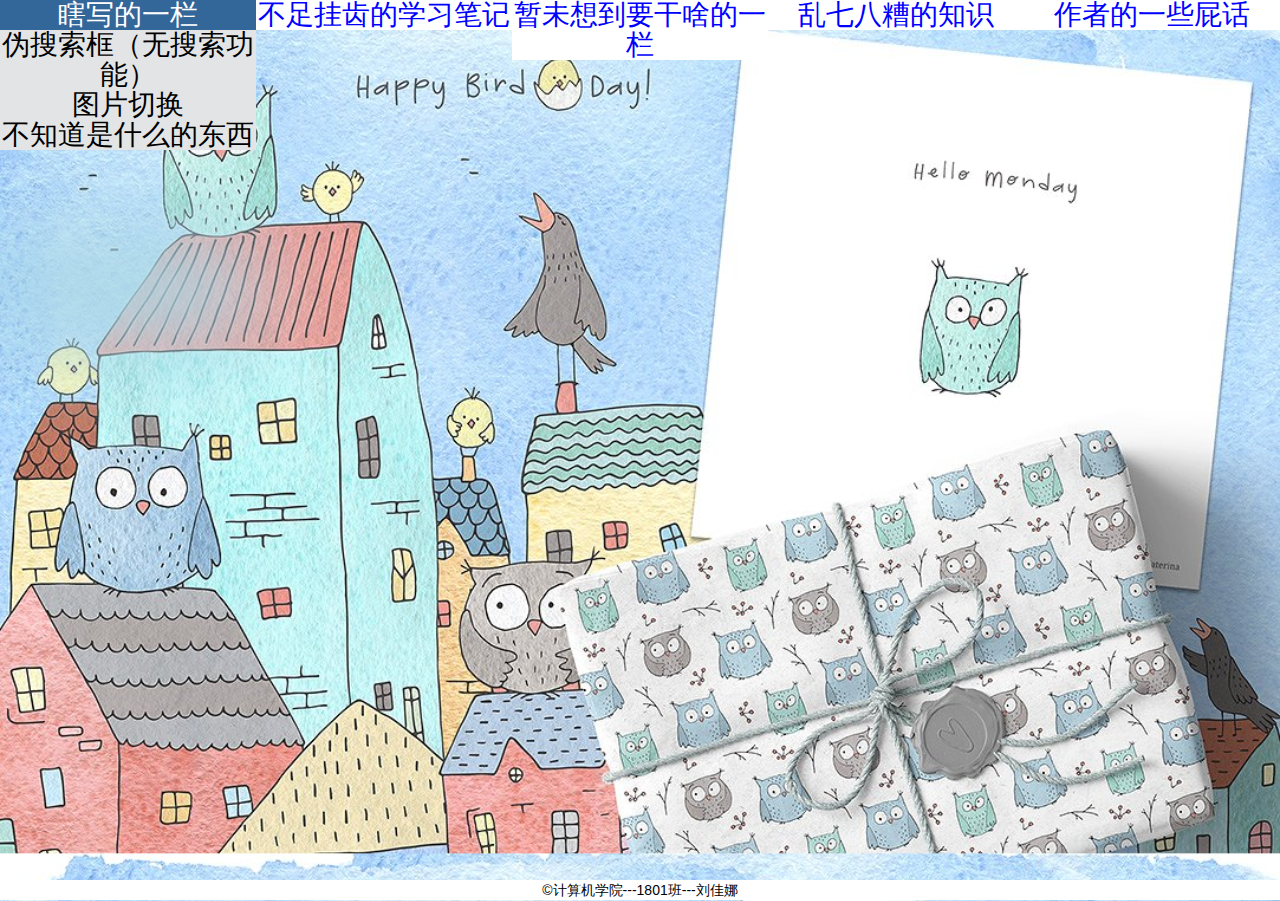
<file: myfirstweb/index.html>
<!DOCTYPE html>
<html>
<head>
	<title>fox_首页</title>
	 <link rel="icon"  href="others/fox.ico">
	  <link href="others/clean.css" rel="stylesheet" type="text/css"/>
	  <meta http-equiv="Content-Type" content="text/html; charset=utf-8">
	 <link rel="stylesheet" type="text/css" href="others/index.css">
</head>
<body>
<header  class="header">
<!-- 把表单元素包含起来-->
<ul class="topnav clearfix">
<!-- 通过继承统一给li元素设置hover并且清除浮动-->
<li>瞎写的一栏
<div class="submeum">
<a href="others/search.html" target="_blank">伪搜索框（无搜索功能）</a>
<a href="others/funtion_switch.html" target="_blank">图片切换</a>
<a href="others/test2.html" target="_blank">不知道是什么的东西</a>

</div>
</li>

<li>不足挂齿的学习笔记
<div class="submeum ">
<a href="others/information.html" target="_blank">科普</a>
<a href="others/mark.html" target="_blank">各种笔记</a>

</div>
</li>
<li>暂未想到要干啥的一栏
<div class="submeum ">
</div>
</li>
<li>乱七八糟的知识
<div class="submeum ">

</div>
</li>
<li>作者的一些屁话
<div class="submeum ">
<a href="others/diary.html" target="_blank"> 开发日志 </a>
<a href="others/author.html" target="_blank"> 作者信息 </a>
</div>
</li>
</ul>
</header>
<div class="foot">&copy计算机学院---1801班---刘佳娜</div><!-- 页脚版权信息 -->
</body>
</html>
</file>
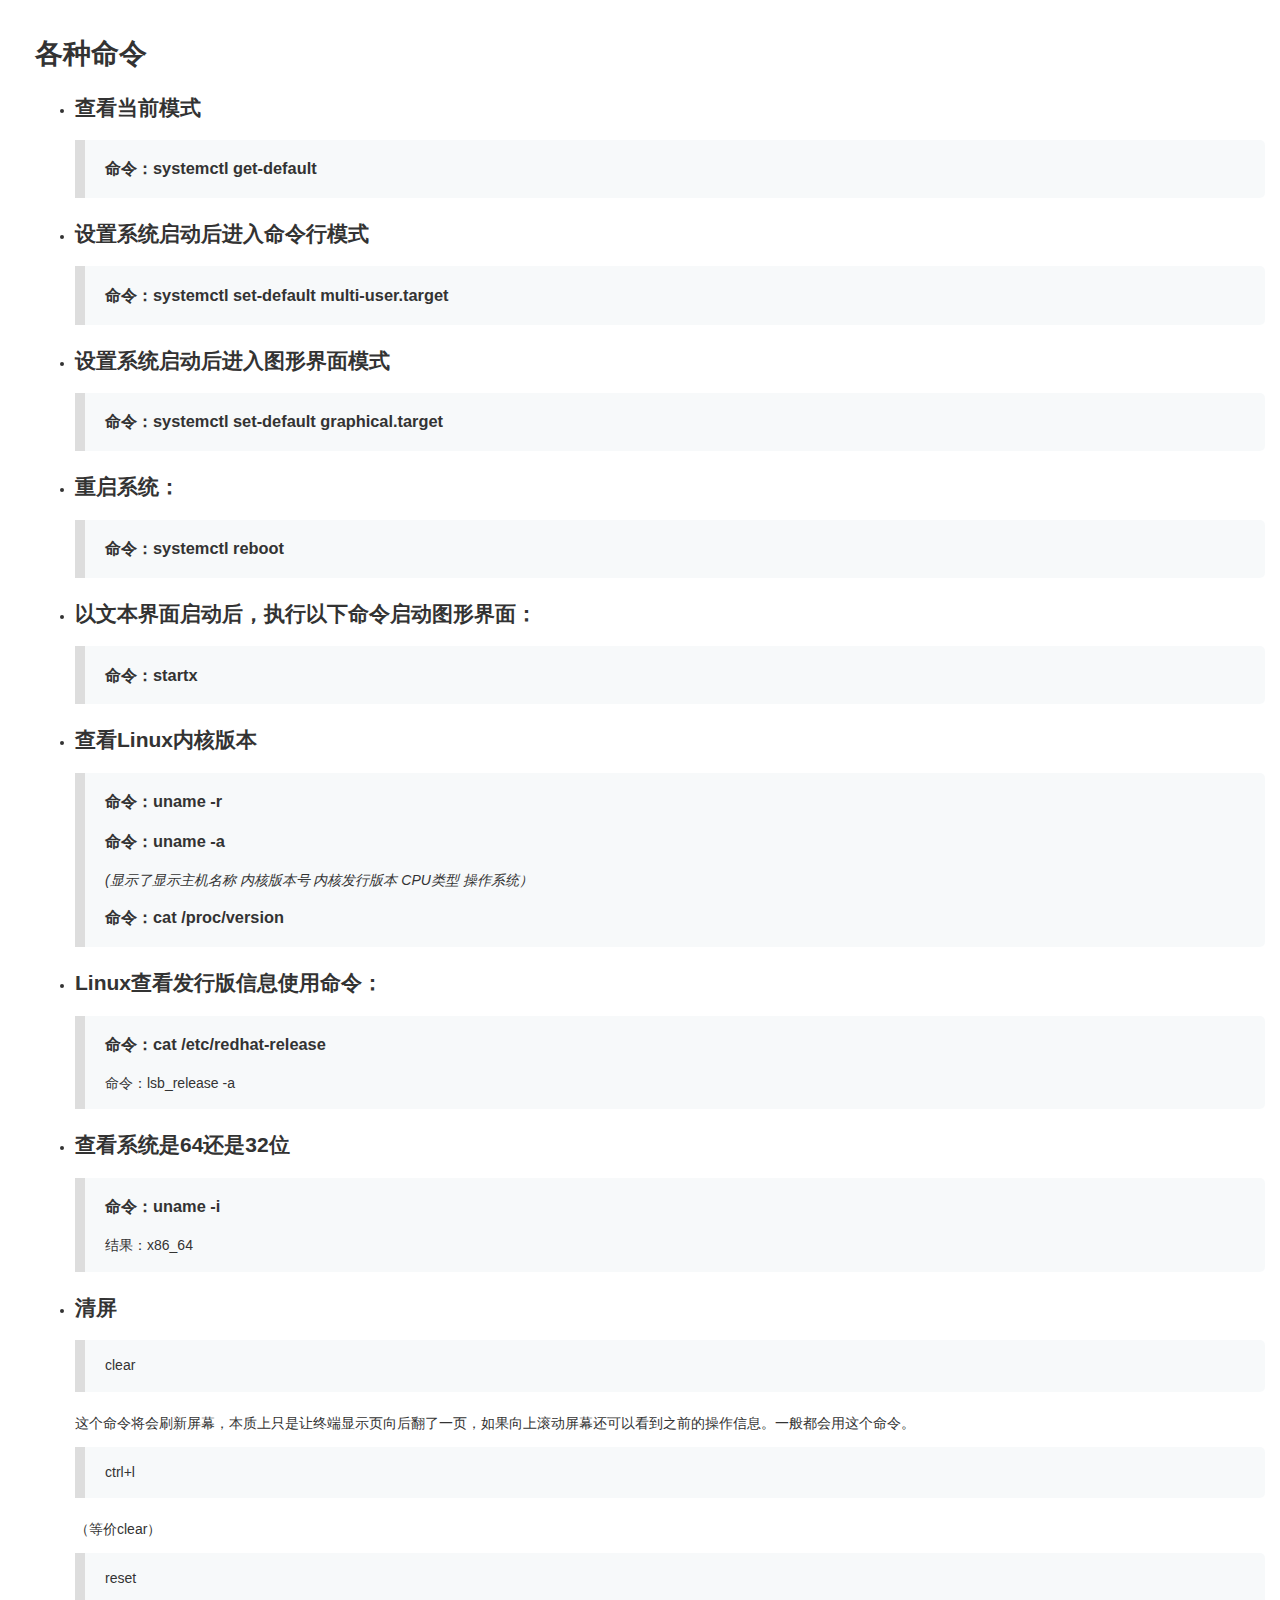
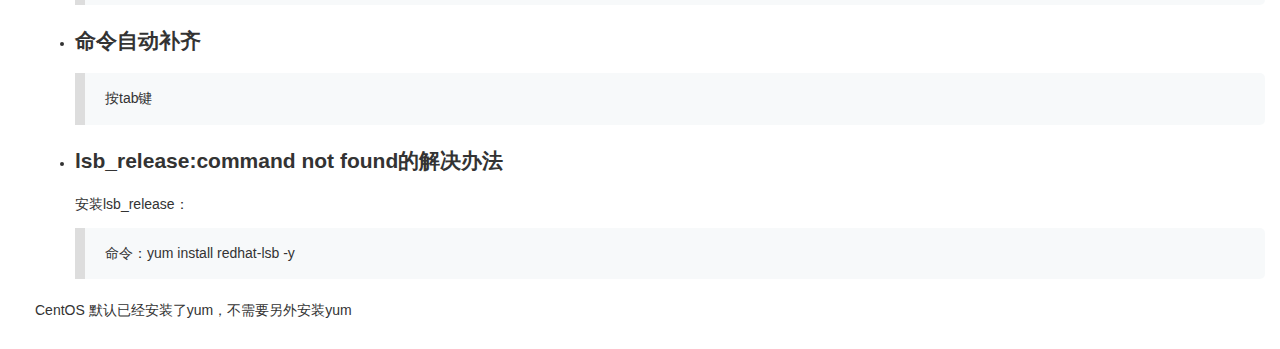
<file: myfirstweb/others/centos7.html>
<!doctype html><html><head>
<meta charset="utf-8">
<title>Markdoc Preview</title>
<meta http-equiv="X-UA-Compatible" content="IE=edge">
<meta name="viewport" content="width=device-width, initial-scale=1.0">
<style type="text/css">/*! normalize.css v3.0.1 | MIT License | git.io/normalize */

/**
 * 1. Set default font family to sans-serif.
 * 2. Prevent iOS text size adjust after orientation change, without disabling
 *    user zoom.
 */

html {
  font-family: sans-serif; /* 1 */
  -ms-text-size-adjust: 100%; /* 2 */
  -webkit-text-size-adjust: 100%; /* 2 */
}

/**
 * Remove default margin.
 */

body {
  margin: 0;
}

/* HTML5 display definitions
   ========================================================================== */

/**
 * Correct `block` display not defined for any HTML5 element in IE 8/9.
 * Correct `block` display not defined for `details` or `summary` in IE 10/11 and Firefox.
 * Correct `block` display not defined for `main` in IE 11.
 */

article,
aside,
details,
figcaption,
figure,
footer,
header,
hgroup,
main,
nav,
section,
summary {
  display: block;
}

/**
 * 1. Correct `inline-block` display not defined in IE 8/9.
 * 2. Normalize vertical alignment of `progress` in Chrome, Firefox, and Opera.
 */

audio,
canvas,
progress,
video {
  display: inline-block; /* 1 */
  vertical-align: baseline; /* 2 */
}

/**
 * Prevent modern browsers from displaying `audio` without controls.
 * Remove excess height in iOS 5 devices.
 */

audio:not([controls]) {
  display: none;
  height: 0;
}

/**
 * Address `[hidden]` styling not present in IE 8/9/10.
 * Hide the `template` element in IE 8/9/11, Safari, and Firefox < 22.
 */

[hidden],
template {
  display: none;
}

/* Links
   ========================================================================== */

/**
 * Remove the gray background color from active links in IE 10.
 */

a {
  background: transparent;
}

/**
 * Improve readability when focused and also mouse hovered in all browsers.
 */

a:active,
a:hover {
  outline: 0;
}

/* Text-level semantics
   ========================================================================== */

/**
 * Address styling not present in IE 8/9/10/11, Safari, and Chrome.
 */

abbr[title] {
  border-bottom: 1px dotted;
}

/**
 * Address style set to `bolder` in Firefox 4+, Safari, and Chrome.
 */

b,
strong {
  font-weight: bold;
}

/**
 * Address styling not present in Safari and Chrome.
 */

dfn {
  font-style: italic;
}

/**
 * Address variable `h1` font-size and margin within `section` and `article`
 * contexts in Firefox 4+, Safari, and Chrome.
 */

h1 {
  font-size: 2em;
  margin: 0.67em 0;
}

/**
 * Address styling not present in IE 8/9.
 */

mark {
  background: #ff0;
  color: #000;
}

/**
 * Address inconsistent and variable font size in all browsers.
 */

small {
  font-size: 80%;
}

/**
 * Prevent `sub` and `sup` affecting `line-height` in all browsers.
 */

sub,
sup {
  font-size: 75%;
  line-height: 0;
  position: relative;
  vertical-align: baseline;
}

sup {
  top: -0.5em;
}

sub {
  bottom: -0.25em;
}

/* Embedded content
   ========================================================================== */

/**
 * Remove border when inside `a` element in IE 8/9/10.
 */

img {
  border: 0;
}

/**
 * Correct overflow not hidden in IE 9/10/11.
 */

svg:not(:root) {
  overflow: hidden;
}

/* Grouping content
   ========================================================================== */

/**
 * Address margin not present in IE 8/9 and Safari.
 */

figure {
  margin: 1em 40px;
}

/**
 * Address differences between Firefox and other browsers.
 */

hr {
  -moz-box-sizing: content-box;
  box-sizing: content-box;
  height: 0;
}

/**
 * Contain overflow in all browsers.
 */

pre {
  overflow: auto;
}

/**
 * Address odd `em`-unit font size rendering in all browsers.
 */

code,
kbd,
pre,
samp {
  font-family: monospace, monospace;
  font-size: 1em;
}

/* Forms
   ========================================================================== */

/**
 * Known limitation: by default, Chrome and Safari on OS X allow very limited
 * styling of `select`, unless a `border` property is set.
 */

/**
 * 1. Correct color not being inherited.
 *    Known issue: affects color of disabled elements.
 * 2. Correct font properties not being inherited.
 * 3. Address margins set differently in Firefox 4+, Safari, and Chrome.
 */

button,
input,
optgroup,
select,
textarea {
  color: inherit; /* 1 */
  font: inherit; /* 2 */
  margin: 0; /* 3 */
}

/**
 * Address `overflow` set to `hidden` in IE 8/9/10/11.
 */

button {
  overflow: visible;
}

/**
 * Address inconsistent `text-transform` inheritance for `button` and `select`.
 * All other form control elements do not inherit `text-transform` values.
 * Correct `button` style inheritance in Firefox, IE 8/9/10/11, and Opera.
 * Correct `select` style inheritance in Firefox.
 */

button,
select {
  text-transform: none;
}

/**
 * 1. Avoid the WebKit bug in Android 4.0.* where (2) destroys native `audio`
 *    and `video` controls.
 * 2. Correct inability to style clickable `input` types in iOS.
 * 3. Improve usability and consistency of cursor style between image-type
 *    `input` and others.
 */

button,
html input[type="button"], /* 1 */
input[type="reset"],
input[type="submit"] {
  -webkit-appearance: button; /* 2 */
  cursor: pointer; /* 3 */
}

/**
 * Re-set default cursor for disabled elements.
 */

button[disabled],
html input[disabled] {
  cursor: default;
}

/**
 * Remove inner padding and border in Firefox 4+.
 */

button::-moz-focus-inner,
input::-moz-focus-inner {
  border: 0;
  padding: 0;
}

/**
 * Address Firefox 4+ setting `line-height` on `input` using `!important` in
 * the UA stylesheet.
 */

input {
  line-height: normal;
}

/**
 * It's recommended that you don't attempt to style these elements.
 * Firefox's implementation doesn't respect box-sizing, padding, or width.
 *
 * 1. Address box sizing set to `content-box` in IE 8/9/10.
 * 2. Remove excess padding in IE 8/9/10.
 */

input[type="checkbox"],
input[type="radio"] {
  box-sizing: border-box; /* 1 */
  padding: 0; /* 2 */
}

/**
 * Fix the cursor style for Chrome's increment/decrement buttons. For certain
 * `font-size` values of the `input`, it causes the cursor style of the
 * decrement button to change from `default` to `text`.
 */

input[type="number"]::-webkit-inner-spin-button,
input[type="number"]::-webkit-outer-spin-button {
  height: auto;
}

/**
 * 1. Address `appearance` set to `searchfield` in Safari and Chrome.
 * 2. Address `box-sizing` set to `border-box` in Safari and Chrome
 *    (include `-moz` to future-proof).
 */

input[type="search"] {
  -webkit-appearance: textfield; /* 1 */
  -moz-box-sizing: content-box;
  -webkit-box-sizing: content-box; /* 2 */
  box-sizing: content-box;
}

/**
 * Remove inner padding and search cancel button in Safari and Chrome on OS X.
 * Safari (but not Chrome) clips the cancel button when the search input has
 * padding (and `textfield` appearance).
 */

input[type="search"]::-webkit-search-cancel-button,
input[type="search"]::-webkit-search-decoration {
  -webkit-appearance: none;
}

/**
 * Define consistent border, margin, and padding.
 */

fieldset {
  border: 1px solid #c0c0c0;
  margin: 0 2px;
  padding: 0.35em 0.625em 0.75em;
}

/**
 * 1. Correct `color` not being inherited in IE 8/9/10/11.
 * 2. Remove padding so people aren't caught out if they zero out fieldsets.
 */

legend {
  border: 0; /* 1 */
  padding: 0; /* 2 */
}

/**
 * Remove default vertical scrollbar in IE 8/9/10/11.
 */

textarea {
  overflow: auto;
}

/**
 * Don't inherit the `font-weight` (applied by a rule above).
 * NOTE: the default cannot safely be changed in Chrome and Safari on OS X.
 */

optgroup {
  font-weight: bold;
}

/* Tables
   ========================================================================== */

/**
 * Remove most spacing between table cells.
 */

table {
  border-collapse: collapse;
  border-spacing: 0;
}

td,
th {
  padding: 0;
}

/* mscore */
* {
  -webkit-box-sizing: border-box;
  -moz-box-sizing: border-box;
  box-sizing: border-box;
}
*:before,
*:after {
  -webkit-box-sizing: border-box;
  -moz-box-sizing: border-box;
  box-sizing: border-box;
}
html {
  font-size: 62.5%;
  -webkit-tap-highlight-color: rgba(0, 0, 0, 0);
}
body {
  /*font-family: "Helvetica Neue", Helvetica, Arial, sans-serif;*/
  font-family: 'Helvetica Neue', Helvetica, Arial, 'Microsoft Yahei', sans-serif;
  font-size: 14px;
  line-height: 1.42857143;
  color: #333333;
  background-color: #ffffff;
}
input,
button,
select,
textarea {
  font-family: inherit;
  font-size: inherit;
  line-height: inherit;
}
a {
  color: #428bca;
  text-decoration: none;
}
a:hover,
a:focus {
  color: #2a6496;
  text-decoration: underline;
}
a:focus {
  outline: thin dotted;
  outline: 5px auto -webkit-focus-ring-color;
  outline-offset: -2px;
}
figure {
  margin: 0;
}
img {
  vertical-align: middle;
}

/*
Original style from softwaremaniacs.org (c) Ivan Sagalaev <Maniac@SoftwareManiacs.Org>
*/

.hljs {
  display: block;
  overflow-x: auto;
  padding: 0.5em;
  background: #f0f0f0;
  -webkit-text-size-adjust: none;
}

.hljs,
.hljs-subst,
.hljs-tag .hljs-title,
.nginx .hljs-title {
  color: black;
}

.hljs-string,
.hljs-title,
.hljs-constant,
.hljs-parent,
.hljs-tag .hljs-value,
.hljs-rules .hljs-value,
.hljs-preprocessor,
.hljs-pragma,
.haml .hljs-symbol,
.ruby .hljs-symbol,
.ruby .hljs-symbol .hljs-string,
.hljs-template_tag,
.django .hljs-variable,
.smalltalk .hljs-class,
.hljs-addition,
.hljs-flow,
.hljs-stream,
.bash .hljs-variable,
.apache .hljs-tag,
.apache .hljs-cbracket,
.tex .hljs-command,
.tex .hljs-special,
.erlang_repl .hljs-function_or_atom,
.asciidoc .hljs-header,
.markdown .hljs-header,
.coffeescript .hljs-attribute {
  color: #800;
}

.smartquote,
.hljs-comment,
.hljs-annotation,
.diff .hljs-header,
.hljs-chunk,
.asciidoc .hljs-blockquote,
.markdown .hljs-blockquote {
  color: #888;
}

.hljs-number,
.hljs-date,
.hljs-regexp,
.hljs-literal,
.hljs-hexcolor,
.smalltalk .hljs-symbol,
.smalltalk .hljs-char,
.go .hljs-constant,
.hljs-change,
.lasso .hljs-variable,
.makefile .hljs-variable,
.asciidoc .hljs-bullet,
.markdown .hljs-bullet,
.asciidoc .hljs-link_url,
.markdown .hljs-link_url {
  color: #080;
}

.hljs-label,
.hljs-javadoc,
.ruby .hljs-string,
.hljs-decorator,
.hljs-filter .hljs-argument,
.hljs-localvars,
.hljs-array,
.hljs-attr_selector,
.hljs-important,
.hljs-pseudo,
.hljs-pi,
.haml .hljs-bullet,
.hljs-doctype,
.hljs-deletion,
.hljs-envvar,
.hljs-shebang,
.apache .hljs-sqbracket,
.nginx .hljs-built_in,
.tex .hljs-formula,
.erlang_repl .hljs-reserved,
.hljs-prompt,
.asciidoc .hljs-link_label,
.markdown .hljs-link_label,
.vhdl .hljs-attribute,
.clojure .hljs-attribute,
.asciidoc .hljs-attribute,
.lasso .hljs-attribute,
.coffeescript .hljs-property,
.hljs-phony {
  color: #88f;
}

.hljs-keyword,
.hljs-id,
.hljs-title,
.hljs-built_in,
.css .hljs-tag,
.hljs-javadoctag,
.hljs-phpdoc,
.hljs-dartdoc,
.hljs-yardoctag,
.smalltalk .hljs-class,
.hljs-winutils,
.bash .hljs-variable,
.apache .hljs-tag,
.hljs-type,
.hljs-typename,
.tex .hljs-command,
.asciidoc .hljs-strong,
.markdown .hljs-strong,
.hljs-request,
.hljs-status {
  font-weight: bold;
}

.asciidoc .hljs-emphasis,
.markdown .hljs-emphasis {
  font-style: italic;
}

.nginx .hljs-built_in {
  font-weight: normal;
}

.coffeescript .javascript,
.javascript .xml,
.lasso .markup,
.tex .hljs-formula,
.xml .javascript,
.xml .vbscript,
.xml .css,
.xml .hljs-cdata {
  opacity: 0.5;
}
#container {
  padding: 15px;
  margin-left:20px;
}
pre {
  border: 1px solid #ccc;
  border-radius: 4px;
  display: block;
}
pre code {
  white-space: pre-wrap;
}
.hljs,
code {
  font-family: Monaco, Menlo, Consolas, 'Courier New', monospace;
}

pre{
  background-color: #dddddd;
  padding:8px 0px 8px 30px;
  word-wrap: break-word;
}
table tbody tr:nth-child(2n) {
    background: rgba(158,188,226,0.12); 
}
:not(pre) > code {
  padding: 2px 4px;
  font-size: 90%;
  color: #c7254e;
  background-color: #f9f2f4;
  white-space: nowrap;
  border-radius: 4px;
}
th, td {
  border: 1px solid #ccc;
  padding: 6px 12px;
}
blockquote {
    border-left-width: 10px;
    background-color: rgba(102,128,153,0.05);
    border-top-right-radius: 5px;
    border-bottom-right-radius: 5px;
    padding: 1px 20px
}
blockquote.pull-right small:before,blockquote.pull-right .small:before {
    content: ''
}

blockquote.pull-right small:after,blockquote.pull-right .small:after {
    content: '\00A0 \2014'
}

blockquote:before,blockquote:after {
    content: ""
}
blockquote {
    margin: 0 0 1.1em
}
blockquote p {
    margin-bottom: 1.1em;
    font-size: 1em;
    line-height: 1.45
}

blockquote ul:last-child,blockquote ol:last-child {
    margin-bottom: 0
}
blockquote {
    margin: 0 0 21px;
    border-left: 10px solid #dddddd;
}</style></head>
<body marginwidth="0" marginheight="0">
<div id="container"><h1 id="-">各种命令</h1>
<ul>
<li><h2 id="-">查看当前模式</h2>
<blockquote>
<h3 id="-systemctl-get-default">命令：systemctl get-default</h3>
</blockquote>
</li>
<li><h2 id="-">设置系统启动后进入命令行模式</h2>
<blockquote>
<h3 id="-systemctl-set-default-multi-user-target">命令：systemctl set-default multi-user.target</h3>
</blockquote>
</li>
<li><h2 id="-">设置系统启动后进入图形界面模式</h2>
<blockquote>
<h3 id="-systemctl-set-default-graphical-target">命令：systemctl set-default graphical.target</h3>
</blockquote>
</li>
<li><h2 id="-">重启系统：</h2>
<blockquote>
<h3 id="-systemctl-reboot">命令：systemctl reboot</h3>
</blockquote>
</li>
<li><h2 id="-">以文本界面启动后，执行以下命令启动图形界面：</h2>
<blockquote>
<h3 id="-startx">命令：startx</h3>
</blockquote>
</li>
<li><h2 id="-linux-">查看Linux内核版本</h2>
<blockquote>
<h3 id="-uname-r">命令：uname -r</h3>
<h3 id="-uname-a">命令：uname -a</h3>
<p><em>(显示了显示主机名称 内核版本号 内核发行版本 CPU类型 操作系统）</em></p>
<h3 id="-cat-proc-version">命令：cat /proc/version</h3>
</blockquote>
</li>
<li><h2 id="linux-">Linux查看发行版信息使用命令：</h2>
<blockquote>
<h3 id="-cat-etc-redhat-release">命令：cat /etc/redhat-release</h3>
<p>命令：lsb_release -a  </p>
</blockquote>
</li>
<li><h2 id="-64-32-">查看系统是64还是32位</h2>
<blockquote>
<h3 id="-uname-i">命令：uname -i</h3>
<p>结果：x86_64</p>
</blockquote>
</li>
<li><h2 id="-">清屏</h2>
<blockquote>
<p>clear  </p>
</blockquote>
<p> 这个命令将会刷新屏幕，本质上只是让终端显示页向后翻了一页，如果向上滚动屏幕还可以看到之前的操作信息。一般都会用这个命令。</p>
<blockquote>
<p>ctrl+l  </p>
</blockquote>
<p>（等价clear）</p>
<blockquote>
<p>reset</p>
</blockquote>
</li>
</ul>
<ul>
<li><h2 id="-">命令自动补齐</h2>
<blockquote>
<p>按tab键  </p>
</blockquote>
</li>
<li><h2 id="lsb_release-command-not-found-">lsb_release:command not found的解决办法</h2>
<p>安装lsb_release：</p>
<blockquote>
<p>命令：yum install redhat-lsb -y  </p>
</blockquote>
</li>
</ul>
<p>CentOS 默认已经安装了yum，不需要另外安装yum</p>
</div>
<div id="gtx-trans" style="position: absolute; left: 381px; top: 1732.68px;"><div class="gtx-trans-icon"></div></div></body></html>
</file>
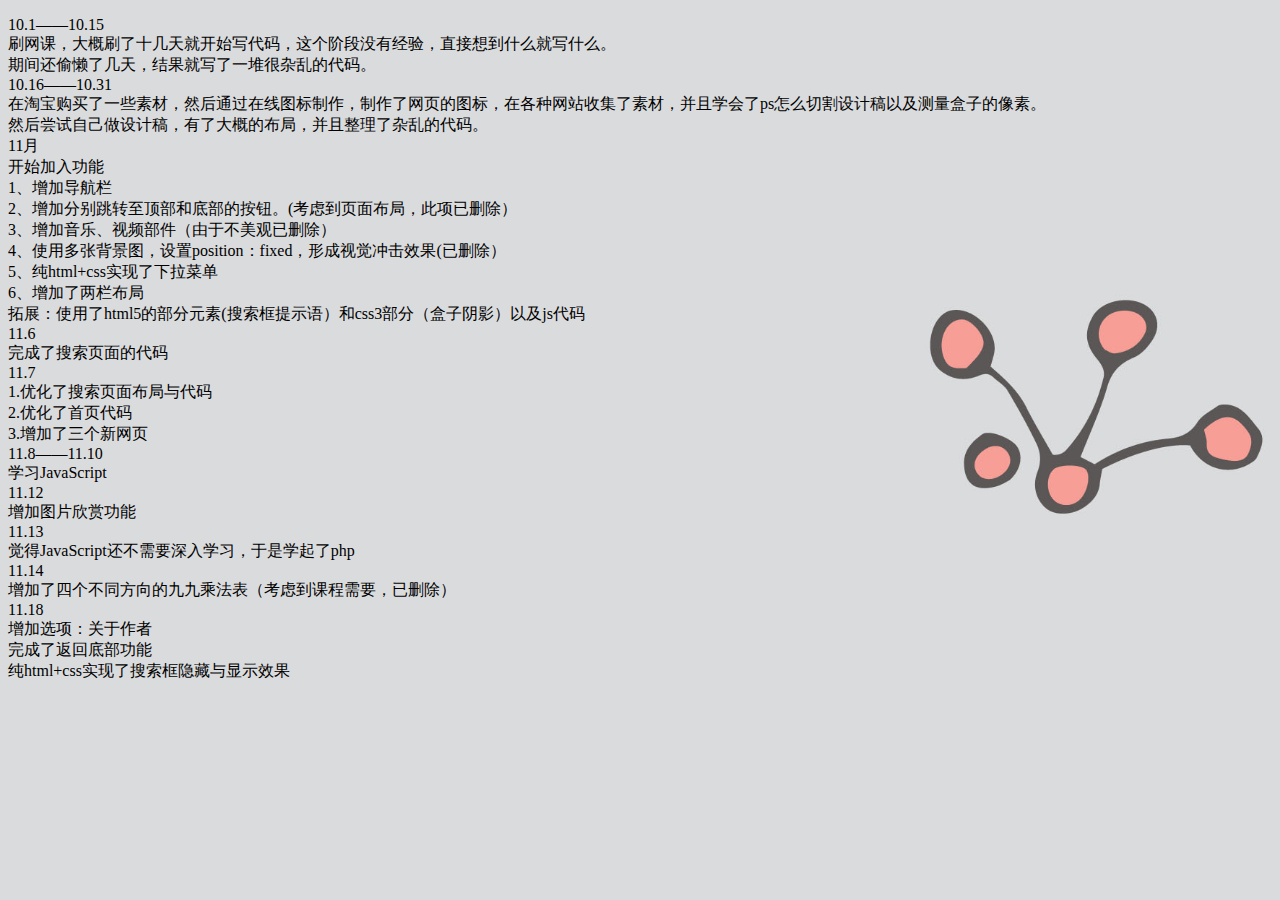
<file: myfirstweb/others/diary.html>
<!DOCTYPE html>
<html>
<head>
	<title>about me</title>
	<link rel="stylesheet" type="text/css" href="book_public.css">
</head>
<body>
<p>
10.1——10.15<br>
    刷网课，大概刷了十几天就开始写代码，这个阶段没有经验，直接想到什么就写什么。<br>  
    期间还偷懒了几天，结果就写了一堆很杂乱的代码。<br>
10.16——10.31<br>
    在淘宝购买了一些素材，然后通过在线图标制作，制作了网页的图标，在各种网站收集了素材，并且学会了ps怎么切割设计稿以及测量盒子的像素。<br>
    然后尝试自己做设计稿，有了大概的布局，并且整理了杂乱的代码。<br>
11月<br>
开始加入功能<br>
    1、增加导航栏<br>
    2、增加分别跳转至顶部和底部的按钮。(考虑到页面布局，此项已删除）<br>
    3、增加音乐、视频部件（由于不美观已删除）<br>
    4、使用多张背景图，设置position：fixed，形成视觉冲击效果(已删除）<br>
    5、纯html+css实现了下拉菜单<br>
    6、增加了两栏布局<br>
拓展：使用了html5的部分元素(搜索框提示语）和css3部分（盒子阴影）以及js代码<br>
11.6<br>
完成了搜索页面的代码<br>
11.7<br>
1.优化了搜索页面布局与代码<br>
2.优化了首页代码<br>
3.增加了三个新网页<br>
11.8——11.10<br>
学习JavaScript<br>
11.12<br>
增加图片欣赏功能<br>
11.13<br>
觉得JavaScript还不需要深入学习，于是学起了php<br>
11.14<br>
增加了四个不同方向的九九乘法表（考虑到课程需要，已删除）<br>
11.18<br>
增加选项：关于作者<br>
完成了返回底部功能<br>
纯html+css实现了搜索框隐藏与显示效果<br>
</p>
</body>
</html>
</file>
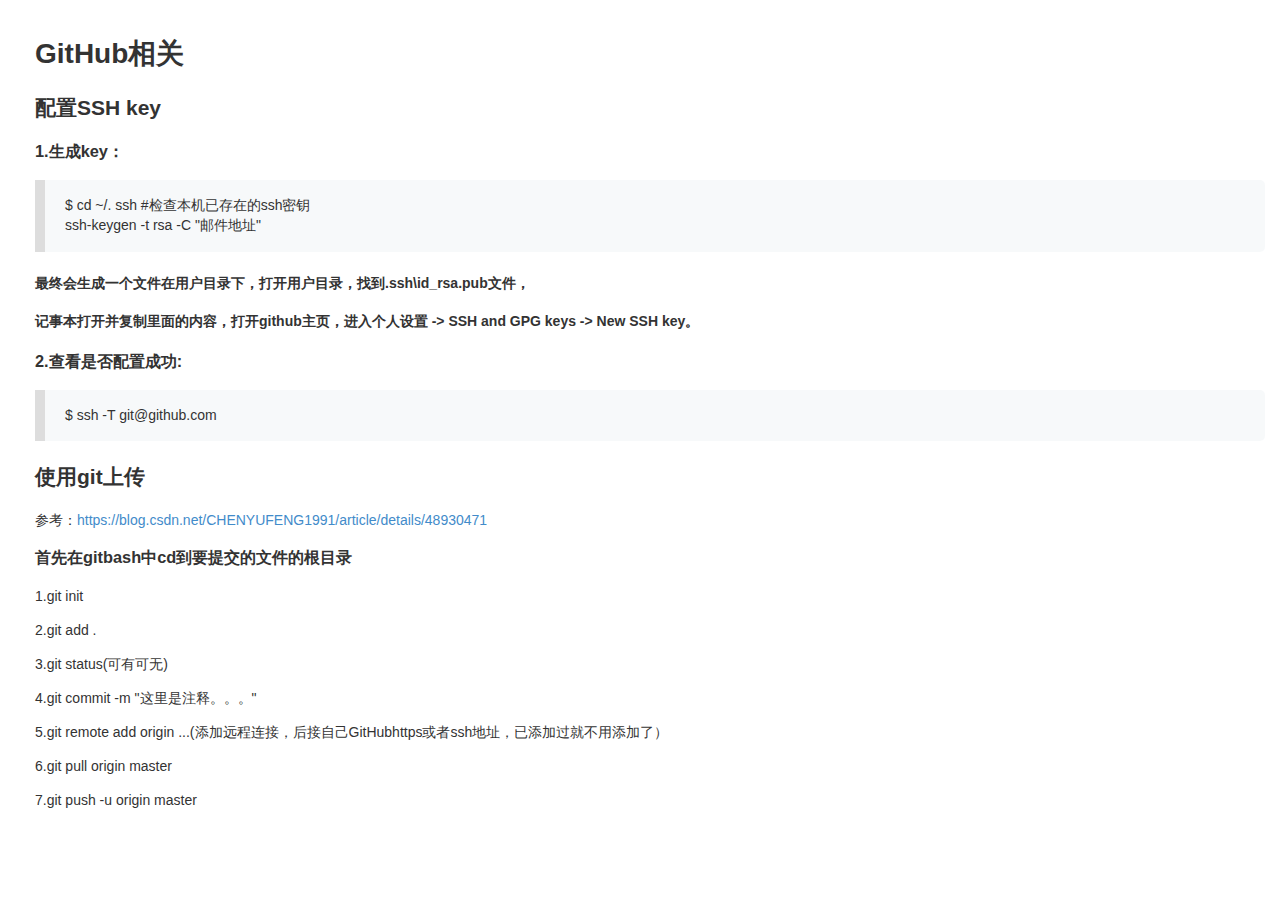
<file: myfirstweb/others/GitHub相关.html>
<!doctype html><html><head>
<meta charset="utf-8">
<title>Markdoc Preview</title>
<meta http-equiv="X-UA-Compatible" content="IE=edge">
<meta name="viewport" content="width=device-width, initial-scale=1.0">
<style type="text/css">/*! normalize.css v3.0.1 | MIT License | git.io/normalize */

/**
 * 1. Set default font family to sans-serif.
 * 2. Prevent iOS text size adjust after orientation change, without disabling
 *    user zoom.
 */

html {
  font-family: sans-serif; /* 1 */
  -ms-text-size-adjust: 100%; /* 2 */
  -webkit-text-size-adjust: 100%; /* 2 */
}

/**
 * Remove default margin.
 */

body {
  margin: 0;
}

/* HTML5 display definitions
   ========================================================================== */

/**
 * Correct `block` display not defined for any HTML5 element in IE 8/9.
 * Correct `block` display not defined for `details` or `summary` in IE 10/11 and Firefox.
 * Correct `block` display not defined for `main` in IE 11.
 */

article,
aside,
details,
figcaption,
figure,
footer,
header,
hgroup,
main,
nav,
section,
summary {
  display: block;
}

/**
 * 1. Correct `inline-block` display not defined in IE 8/9.
 * 2. Normalize vertical alignment of `progress` in Chrome, Firefox, and Opera.
 */

audio,
canvas,
progress,
video {
  display: inline-block; /* 1 */
  vertical-align: baseline; /* 2 */
}

/**
 * Prevent modern browsers from displaying `audio` without controls.
 * Remove excess height in iOS 5 devices.
 */

audio:not([controls]) {
  display: none;
  height: 0;
}

/**
 * Address `[hidden]` styling not present in IE 8/9/10.
 * Hide the `template` element in IE 8/9/11, Safari, and Firefox < 22.
 */

[hidden],
template {
  display: none;
}

/* Links
   ========================================================================== */

/**
 * Remove the gray background color from active links in IE 10.
 */

a {
  background: transparent;
}

/**
 * Improve readability when focused and also mouse hovered in all browsers.
 */

a:active,
a:hover {
  outline: 0;
}

/* Text-level semantics
   ========================================================================== */

/**
 * Address styling not present in IE 8/9/10/11, Safari, and Chrome.
 */

abbr[title] {
  border-bottom: 1px dotted;
}

/**
 * Address style set to `bolder` in Firefox 4+, Safari, and Chrome.
 */

b,
strong {
  font-weight: bold;
}

/**
 * Address styling not present in Safari and Chrome.
 */

dfn {
  font-style: italic;
}

/**
 * Address variable `h1` font-size and margin within `section` and `article`
 * contexts in Firefox 4+, Safari, and Chrome.
 */

h1 {
  font-size: 2em;
  margin: 0.67em 0;
}

/**
 * Address styling not present in IE 8/9.
 */

mark {
  background: #ff0;
  color: #000;
}

/**
 * Address inconsistent and variable font size in all browsers.
 */

small {
  font-size: 80%;
}

/**
 * Prevent `sub` and `sup` affecting `line-height` in all browsers.
 */

sub,
sup {
  font-size: 75%;
  line-height: 0;
  position: relative;
  vertical-align: baseline;
}

sup {
  top: -0.5em;
}

sub {
  bottom: -0.25em;
}

/* Embedded content
   ========================================================================== */

/**
 * Remove border when inside `a` element in IE 8/9/10.
 */

img {
  border: 0;
}

/**
 * Correct overflow not hidden in IE 9/10/11.
 */

svg:not(:root) {
  overflow: hidden;
}

/* Grouping content
   ========================================================================== */

/**
 * Address margin not present in IE 8/9 and Safari.
 */

figure {
  margin: 1em 40px;
}

/**
 * Address differences between Firefox and other browsers.
 */

hr {
  -moz-box-sizing: content-box;
  box-sizing: content-box;
  height: 0;
}

/**
 * Contain overflow in all browsers.
 */

pre {
  overflow: auto;
}

/**
 * Address odd `em`-unit font size rendering in all browsers.
 */

code,
kbd,
pre,
samp {
  font-family: monospace, monospace;
  font-size: 1em;
}

/* Forms
   ========================================================================== */

/**
 * Known limitation: by default, Chrome and Safari on OS X allow very limited
 * styling of `select`, unless a `border` property is set.
 */

/**
 * 1. Correct color not being inherited.
 *    Known issue: affects color of disabled elements.
 * 2. Correct font properties not being inherited.
 * 3. Address margins set differently in Firefox 4+, Safari, and Chrome.
 */

button,
input,
optgroup,
select,
textarea {
  color: inherit; /* 1 */
  font: inherit; /* 2 */
  margin: 0; /* 3 */
}

/**
 * Address `overflow` set to `hidden` in IE 8/9/10/11.
 */

button {
  overflow: visible;
}

/**
 * Address inconsistent `text-transform` inheritance for `button` and `select`.
 * All other form control elements do not inherit `text-transform` values.
 * Correct `button` style inheritance in Firefox, IE 8/9/10/11, and Opera.
 * Correct `select` style inheritance in Firefox.
 */

button,
select {
  text-transform: none;
}

/**
 * 1. Avoid the WebKit bug in Android 4.0.* where (2) destroys native `audio`
 *    and `video` controls.
 * 2. Correct inability to style clickable `input` types in iOS.
 * 3. Improve usability and consistency of cursor style between image-type
 *    `input` and others.
 */

button,
html input[type="button"], /* 1 */
input[type="reset"],
input[type="submit"] {
  -webkit-appearance: button; /* 2 */
  cursor: pointer; /* 3 */
}

/**
 * Re-set default cursor for disabled elements.
 */

button[disabled],
html input[disabled] {
  cursor: default;
}

/**
 * Remove inner padding and border in Firefox 4+.
 */

button::-moz-focus-inner,
input::-moz-focus-inner {
  border: 0;
  padding: 0;
}

/**
 * Address Firefox 4+ setting `line-height` on `input` using `!important` in
 * the UA stylesheet.
 */

input {
  line-height: normal;
}

/**
 * It's recommended that you don't attempt to style these elements.
 * Firefox's implementation doesn't respect box-sizing, padding, or width.
 *
 * 1. Address box sizing set to `content-box` in IE 8/9/10.
 * 2. Remove excess padding in IE 8/9/10.
 */

input[type="checkbox"],
input[type="radio"] {
  box-sizing: border-box; /* 1 */
  padding: 0; /* 2 */
}

/**
 * Fix the cursor style for Chrome's increment/decrement buttons. For certain
 * `font-size` values of the `input`, it causes the cursor style of the
 * decrement button to change from `default` to `text`.
 */

input[type="number"]::-webkit-inner-spin-button,
input[type="number"]::-webkit-outer-spin-button {
  height: auto;
}

/**
 * 1. Address `appearance` set to `searchfield` in Safari and Chrome.
 * 2. Address `box-sizing` set to `border-box` in Safari and Chrome
 *    (include `-moz` to future-proof).
 */

input[type="search"] {
  -webkit-appearance: textfield; /* 1 */
  -moz-box-sizing: content-box;
  -webkit-box-sizing: content-box; /* 2 */
  box-sizing: content-box;
}

/**
 * Remove inner padding and search cancel button in Safari and Chrome on OS X.
 * Safari (but not Chrome) clips the cancel button when the search input has
 * padding (and `textfield` appearance).
 */

input[type="search"]::-webkit-search-cancel-button,
input[type="search"]::-webkit-search-decoration {
  -webkit-appearance: none;
}

/**
 * Define consistent border, margin, and padding.
 */

fieldset {
  border: 1px solid #c0c0c0;
  margin: 0 2px;
  padding: 0.35em 0.625em 0.75em;
}

/**
 * 1. Correct `color` not being inherited in IE 8/9/10/11.
 * 2. Remove padding so people aren't caught out if they zero out fieldsets.
 */

legend {
  border: 0; /* 1 */
  padding: 0; /* 2 */
}

/**
 * Remove default vertical scrollbar in IE 8/9/10/11.
 */

textarea {
  overflow: auto;
}

/**
 * Don't inherit the `font-weight` (applied by a rule above).
 * NOTE: the default cannot safely be changed in Chrome and Safari on OS X.
 */

optgroup {
  font-weight: bold;
}

/* Tables
   ========================================================================== */

/**
 * Remove most spacing between table cells.
 */

table {
  border-collapse: collapse;
  border-spacing: 0;
}

td,
th {
  padding: 0;
}

/* mscore */
* {
  -webkit-box-sizing: border-box;
  -moz-box-sizing: border-box;
  box-sizing: border-box;
}
*:before,
*:after {
  -webkit-box-sizing: border-box;
  -moz-box-sizing: border-box;
  box-sizing: border-box;
}
html {
  font-size: 62.5%;
  -webkit-tap-highlight-color: rgba(0, 0, 0, 0);
}
body {
  /*font-family: "Helvetica Neue", Helvetica, Arial, sans-serif;*/
  font-family: 'Helvetica Neue', Helvetica, Arial, 'Microsoft Yahei', sans-serif;
  font-size: 14px;
  line-height: 1.42857143;
  color: #333333;
  background-color: #ffffff;
}
input,
button,
select,
textarea {
  font-family: inherit;
  font-size: inherit;
  line-height: inherit;
}
a {
  color: #428bca;
  text-decoration: none;
}
a:hover,
a:focus {
  color: #2a6496;
  text-decoration: underline;
}
a:focus {
  outline: thin dotted;
  outline: 5px auto -webkit-focus-ring-color;
  outline-offset: -2px;
}
figure {
  margin: 0;
}
img {
  vertical-align: middle;
}

/*
Original style from softwaremaniacs.org (c) Ivan Sagalaev <Maniac@SoftwareManiacs.Org>
*/

.hljs {
  display: block;
  overflow-x: auto;
  padding: 0.5em;
  background: #f0f0f0;
  -webkit-text-size-adjust: none;
}

.hljs,
.hljs-subst,
.hljs-tag .hljs-title,
.nginx .hljs-title {
  color: black;
}

.hljs-string,
.hljs-title,
.hljs-constant,
.hljs-parent,
.hljs-tag .hljs-value,
.hljs-rules .hljs-value,
.hljs-preprocessor,
.hljs-pragma,
.haml .hljs-symbol,
.ruby .hljs-symbol,
.ruby .hljs-symbol .hljs-string,
.hljs-template_tag,
.django .hljs-variable,
.smalltalk .hljs-class,
.hljs-addition,
.hljs-flow,
.hljs-stream,
.bash .hljs-variable,
.apache .hljs-tag,
.apache .hljs-cbracket,
.tex .hljs-command,
.tex .hljs-special,
.erlang_repl .hljs-function_or_atom,
.asciidoc .hljs-header,
.markdown .hljs-header,
.coffeescript .hljs-attribute {
  color: #800;
}

.smartquote,
.hljs-comment,
.hljs-annotation,
.diff .hljs-header,
.hljs-chunk,
.asciidoc .hljs-blockquote,
.markdown .hljs-blockquote {
  color: #888;
}

.hljs-number,
.hljs-date,
.hljs-regexp,
.hljs-literal,
.hljs-hexcolor,
.smalltalk .hljs-symbol,
.smalltalk .hljs-char,
.go .hljs-constant,
.hljs-change,
.lasso .hljs-variable,
.makefile .hljs-variable,
.asciidoc .hljs-bullet,
.markdown .hljs-bullet,
.asciidoc .hljs-link_url,
.markdown .hljs-link_url {
  color: #080;
}

.hljs-label,
.hljs-javadoc,
.ruby .hljs-string,
.hljs-decorator,
.hljs-filter .hljs-argument,
.hljs-localvars,
.hljs-array,
.hljs-attr_selector,
.hljs-important,
.hljs-pseudo,
.hljs-pi,
.haml .hljs-bullet,
.hljs-doctype,
.hljs-deletion,
.hljs-envvar,
.hljs-shebang,
.apache .hljs-sqbracket,
.nginx .hljs-built_in,
.tex .hljs-formula,
.erlang_repl .hljs-reserved,
.hljs-prompt,
.asciidoc .hljs-link_label,
.markdown .hljs-link_label,
.vhdl .hljs-attribute,
.clojure .hljs-attribute,
.asciidoc .hljs-attribute,
.lasso .hljs-attribute,
.coffeescript .hljs-property,
.hljs-phony {
  color: #88f;
}

.hljs-keyword,
.hljs-id,
.hljs-title,
.hljs-built_in,
.css .hljs-tag,
.hljs-javadoctag,
.hljs-phpdoc,
.hljs-dartdoc,
.hljs-yardoctag,
.smalltalk .hljs-class,
.hljs-winutils,
.bash .hljs-variable,
.apache .hljs-tag,
.hljs-type,
.hljs-typename,
.tex .hljs-command,
.asciidoc .hljs-strong,
.markdown .hljs-strong,
.hljs-request,
.hljs-status {
  font-weight: bold;
}

.asciidoc .hljs-emphasis,
.markdown .hljs-emphasis {
  font-style: italic;
}

.nginx .hljs-built_in {
  font-weight: normal;
}

.coffeescript .javascript,
.javascript .xml,
.lasso .markup,
.tex .hljs-formula,
.xml .javascript,
.xml .vbscript,
.xml .css,
.xml .hljs-cdata {
  opacity: 0.5;
}
#container {
  padding: 15px;
  margin-left:20px;
}
pre {
  border: 1px solid #ccc;
  border-radius: 4px;
  display: block;
}
pre code {
  white-space: pre-wrap;
}
.hljs,
code {
  font-family: Monaco, Menlo, Consolas, 'Courier New', monospace;
}

pre{
  background-color: #dddddd;
  padding:8px 0px 8px 30px;
  word-wrap: break-word;
}
table tbody tr:nth-child(2n) {
    background: rgba(158,188,226,0.12); 
}
:not(pre) > code {
  padding: 2px 4px;
  font-size: 90%;
  color: #c7254e;
  background-color: #f9f2f4;
  white-space: nowrap;
  border-radius: 4px;
}
th, td {
  border: 1px solid #ccc;
  padding: 6px 12px;
}
blockquote {
    border-left-width: 10px;
    background-color: rgba(102,128,153,0.05);
    border-top-right-radius: 5px;
    border-bottom-right-radius: 5px;
    padding: 1px 20px
}
blockquote.pull-right small:before,blockquote.pull-right .small:before {
    content: ''
}

blockquote.pull-right small:after,blockquote.pull-right .small:after {
    content: '\00A0 \2014'
}

blockquote:before,blockquote:after {
    content: ""
}
blockquote {
    margin: 0 0 1.1em
}
blockquote p {
    margin-bottom: 1.1em;
    font-size: 1em;
    line-height: 1.45
}

blockquote ul:last-child,blockquote ol:last-child {
    margin-bottom: 0
}
blockquote {
    margin: 0 0 21px;
    border-left: 10px solid #dddddd;
}</style></head>
<body marginwidth="0" marginheight="0">
<div id="container"><h1 id="github-">GitHub相关</h1>
<h2 id="-ssh-key">配置SSH key</h2>
<h3 id="1-key-">1.生成key：</h3>
<blockquote>
<p>$ cd ~/. ssh #检查本机已存在的ssh密钥<br>ssh-keygen -t rsa -C "邮件地址"  </p>
</blockquote>
<h4 id="-ssh-id_rsa-pub-">最终会生成一个文件在用户目录下，打开用户目录，找到.ssh\id_rsa.pub文件，</h4>
<h4 id="-github-ssh-and-gpg-keys-new-ssh-key-">记事本打开并复制里面的内容，打开github主页，进入个人设置 -&gt; SSH and GPG keys -&gt; New SSH key。</h4>
<h3 id="2-">2.查看是否配置成功:</h3>
<blockquote>
<p>$ ssh -T git@github.com   </p>
</blockquote>
<h2 id="-git-">使用git上传</h2>
<p>参考：<a href="https://blog.csdn.net/CHENYUFENG1991/article/details/48930471">https://blog.csdn.net/CHENYUFENG1991/article/details/48930471</a>  </p>
<h3>首先在gitbash中cd到要提交的文件的根目录</h3>
<p> 1.git init  </p>
<p> 2.git add .  </p>
<p> 3.git status(可有可无)</p>
<p> 4.git commit -m "这里是注释。。。"  </p>
<p> 5.git remote add origin ...(添加远程连接，后接自己GitHubhttps或者ssh地址，已添加过就不用添加了）  </p>
<p> 6.git pull origin master  </p>
<p> 7.git push -u origin master</p>
</div>
</body></html>
</file>
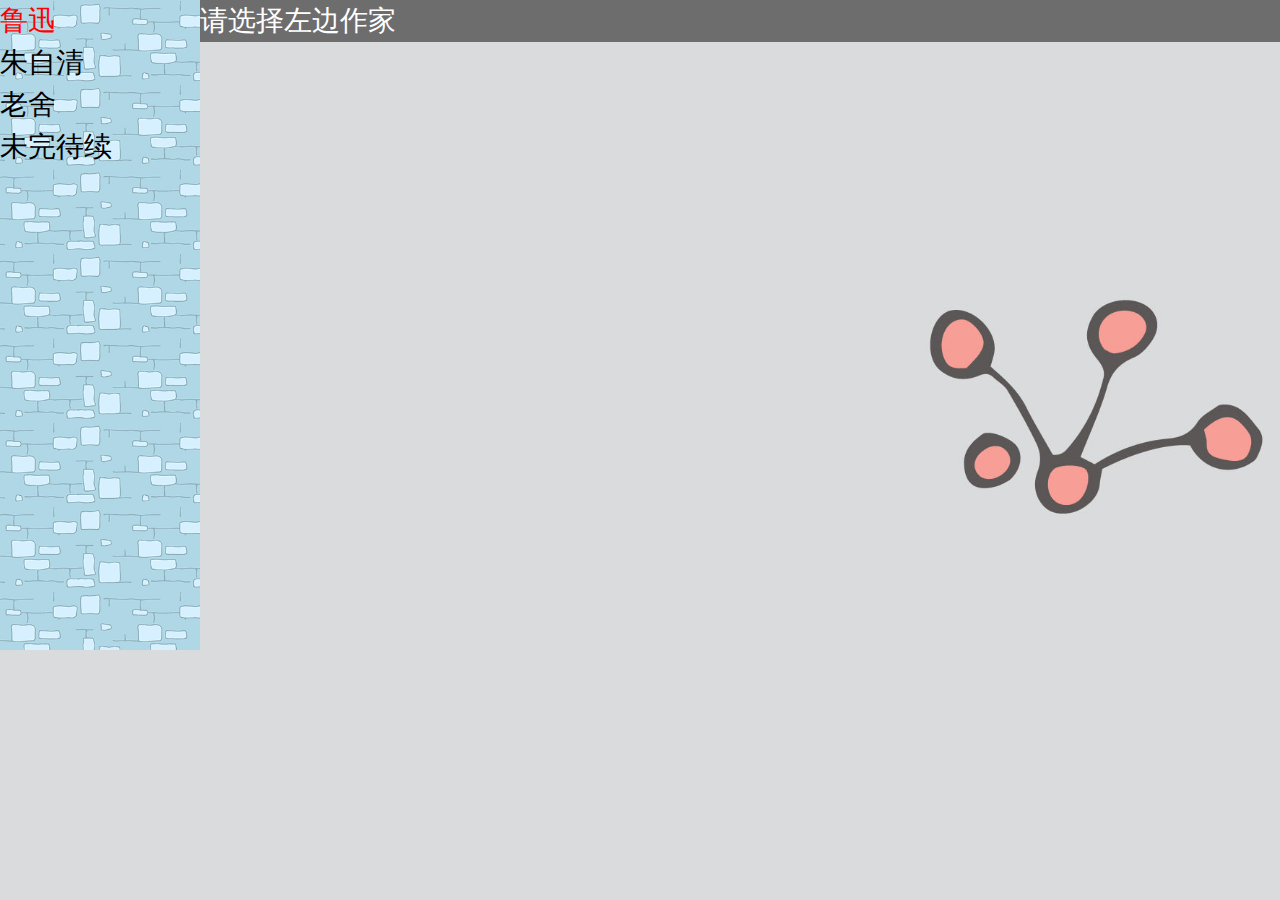
<file: myfirstweb/others/information.html>
<!DOCTYPE html>
<html>
<head>
 <link href="book_public.css" rel="stylesheet" type="text/css"/>
 	 <link rel="icon"  href="fox.ico">
	  <link href="clean.css" rel="stylesheet" type="text/css"/>
	  <meta http-equiv="Content-Type" content="text/html; charset=utf-8">
	<title>
	科普
	</title>
<body>
<div class="hidden">
<!-- 两栏布局 左盒子固定，右盒子可以随窗口变化-->
<div class="lfloat left_box">
<ul>
<li class="one">鲁迅</li>
<li class="two"> 朱自清 </li>
<li class="three">老舍</li>
<li class="four">未完待续</li>

</ul>
 </div>

<div class="rfloat right_box">
<p class="empty">请选择左边作家</p>
<p class="p1">
鲁迅（1881年9月25日－1936年10月19日</br>
本名周树人，原名樟寿，字豫山、豫亭，后改字豫才，以笔名鲁迅闻名于世，浙江绍兴人，为中国的近代著名作家，新文化运动领袖之一，中国现代文学的奠基人和开山巨匠，在西方世界享有盛誉的中国近代文学家、思想家。鲁迅的主要成就包括杂文、短中篇小说、文学、思想和社会评论、学术著作、自然科学著作、古代典籍校勘与研究、散文、现代散文诗、旧体诗、外国文学与学术翻译作品和木刻版画的研究，对于五四运动以后的中国社会思想文化发展产生一定的影响，蜚声世界文坛，尤其在韩国、日本思想文化领域有极其重要的地位和影响，被韩国文学评论家金良守为“二十世纪东亚文化地图上占最大领土的作家”。
</p> 
<p class="p2">朱自清（1898年11月22日－1948年8月12日</br>
原名自华[3]，字佩弦，号秋实，原籍浙江绍兴，生于江苏东海，长大于江苏扬州，故称“我是扬州人”。他毕业于国立北京大学，曾任国立清华大学中国文学系教授、系主任。</br>
朱自清是近代中国著名诗人、散文家、学者，其著作合编为《朱自清全集》。
</p>
<p class="p3">舒庆春（1899年2月3日－1966年8月24日）</br>
字舍予，笔名老舍（另有笔名絜青、鸿来、非我等）。满洲正红旗人，本姓舒穆禄[1][2]（一说舒舒觉罗[3]，皆待考证[4]），生于北京，中国现代著名小说家、文学家、戏剧家。出生于义和团的战火中，终生对满清一代的腐朽统治持批判态度。代表戏剧为《茶馆》《龙须沟》，代表作为《骆驼祥子》《四世同堂》。其子舒乙也是著名学者。
</p>
<p class="p4">未添加</p>
</div>
<script type="text/javascript" src="information.js" ></script>

 </body>
</file>
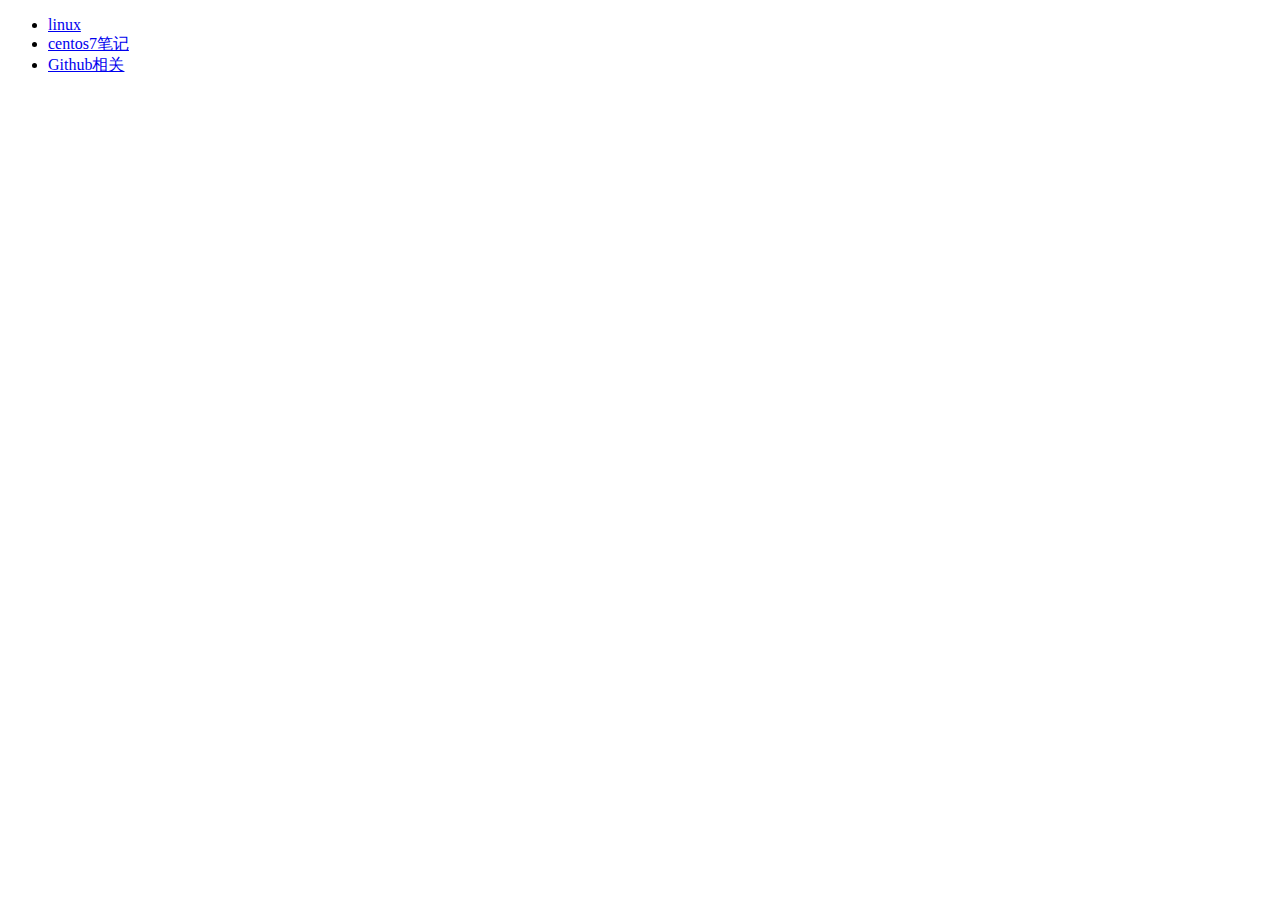
<file: myfirstweb/others/mark.html>
<!DOCTYPE html>
<html>
<head>
	<title>一些笔记</title>
</head>
<body>
<ul>
<li><a href="深入理解Linux系统.html" target="_blank">linux</a></li>	
<li><a href="centos7.html" target="_blank">centos7笔记</a></li>
<li><a href="GitHub相关.html" target="_blank">Github相关</a></li>
</ul>
</body>
</html>
</file>
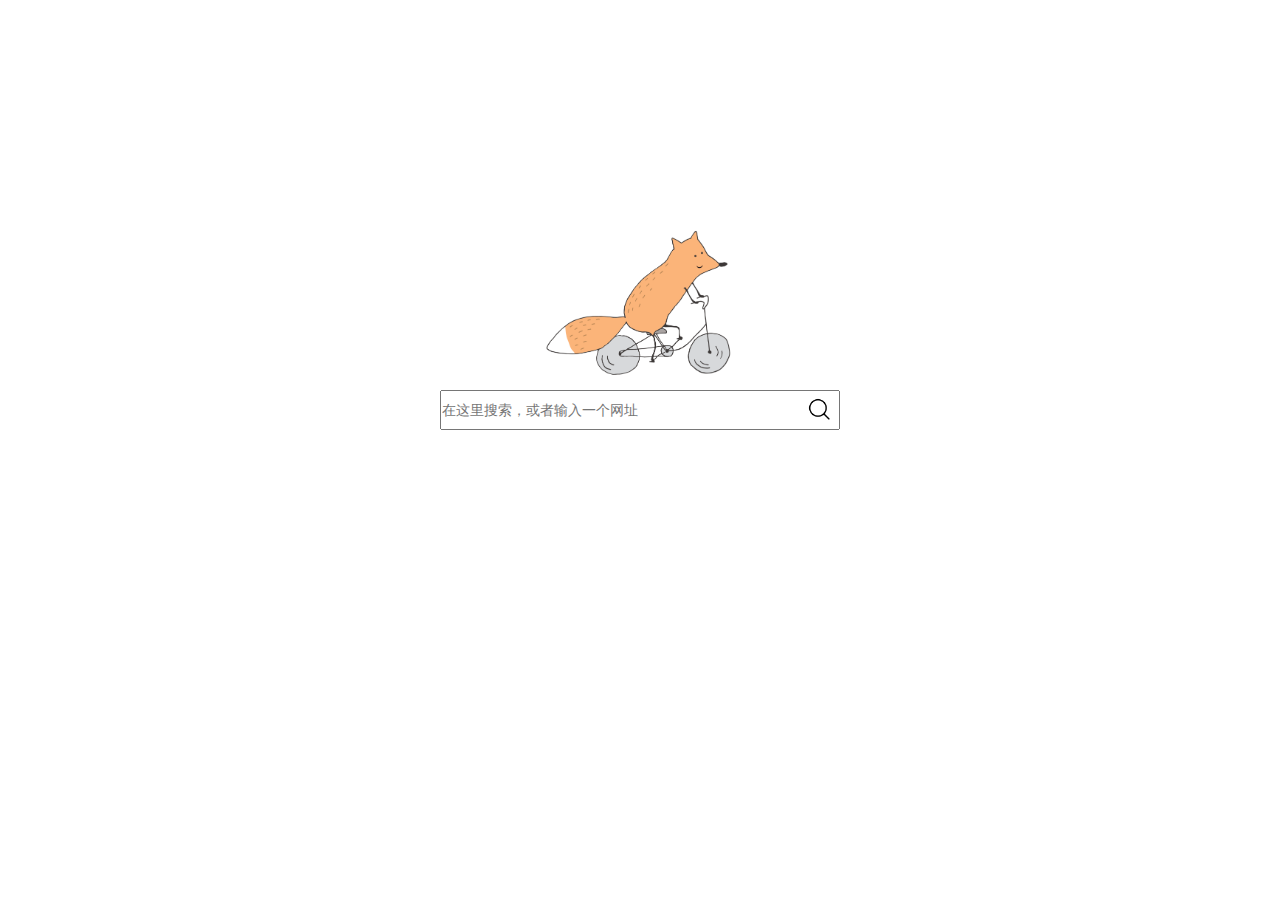
<file: myfirstweb/others/search.html>
<html>
<head>
 <link href="clean.css" rel="stylesheet" type="text/css"/>
 <link rel="stylesheet" type="text/css"/ href="search.css">
 <link rel="stylesheet" type="text/css" href="public.css">
 <link rel="icon"  href="fox.ico">
 <meta http-equiv="Content-Type" content="text/html; charset=utf-8">
<title>狐狸搜索</title> 
</head>
<body>
<form id = "box"  action="huli.php" method = "get">
<img class="fox" src="../image/Fox_bicycle.png"> 
<input type="text" id ="search_text" placeholder ="在这里搜索，或者输入一个网址">
<img src="../image/search.png" id="search">
</form>
</body>
</html>
</file>
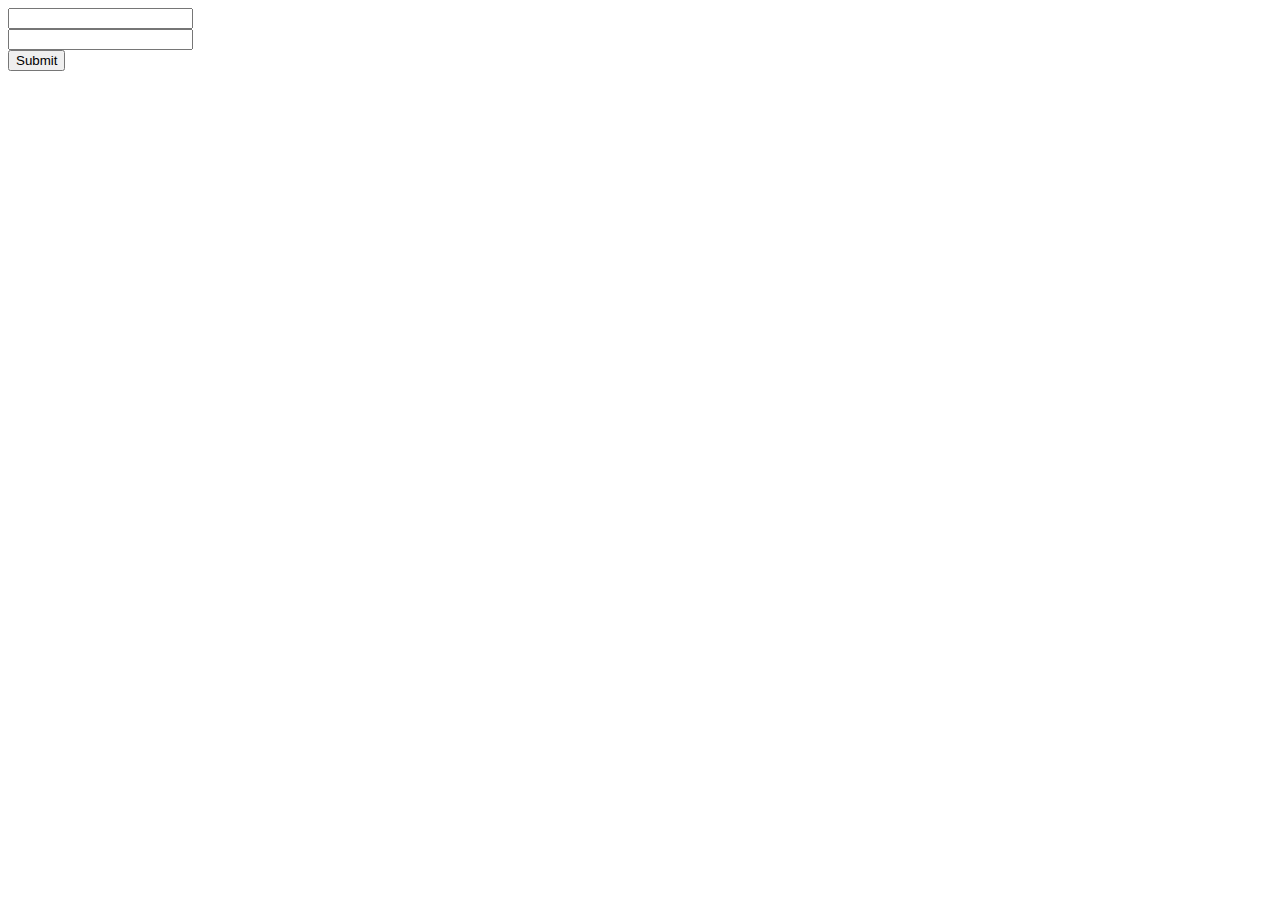
<file: myfirstweb/others/test.html>
<!DOCTYPE html>
<html>
<head>
	<title>php test</title>
</head>
<body>
<form action="test.php" method="get">
<input type="text" name="username"></br>
<input  type="password" name="password"></br>
<input type="submit" name="submit"></br>
</form>
</body>
</html>
</file>
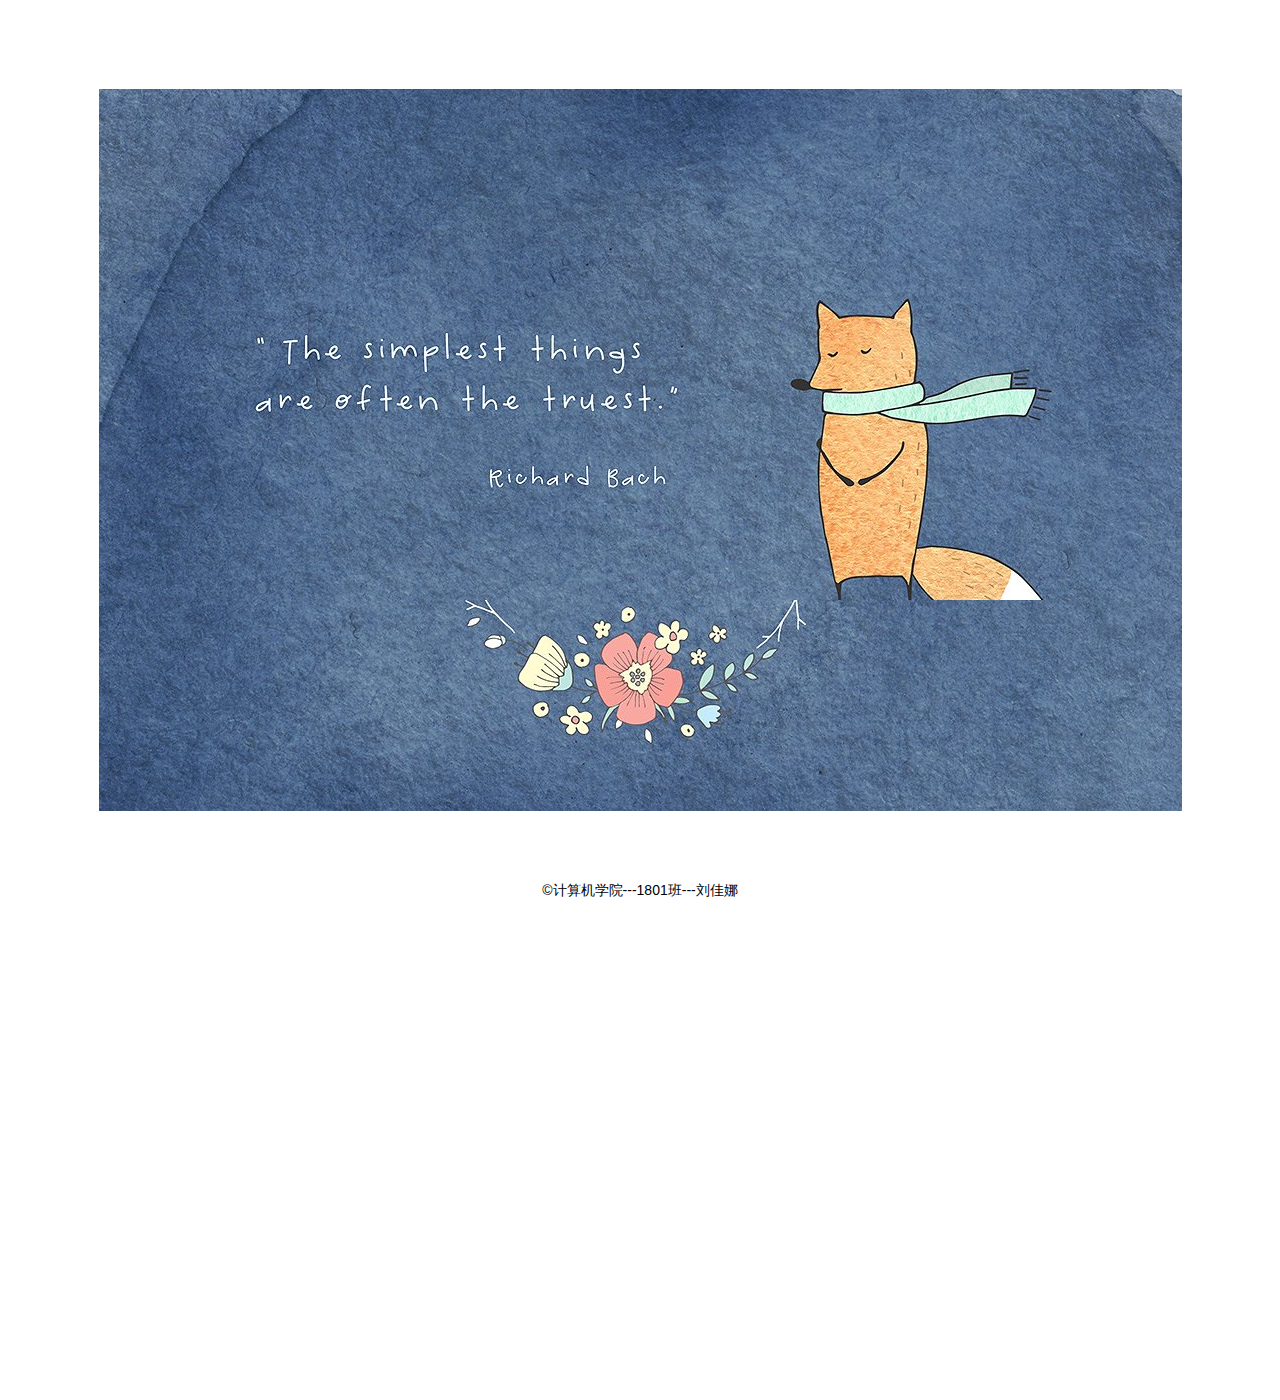
<file: myfirstweb/others/test2.html>
<!DOCTYPE html>
<html>
<head>
	<title>感谢观看</title>
<link rel="stylesheet" type="text/css" href="clean.css">
 <style>
 .over{
	position: absolute;
	width: 100%;
	top: 0;
	background-color:white;
	height: 20px;
	text-align: center;
}
/*导航栏中的文字样式*/
.head a{
	font-weight: bold;

}
.head {
	height: 20px;
	width: 100%;
	background-color: lightblue;
	position: fixed;
	top: 0px;
	text-align: center;
}

.bgimage1{
	height: 600px;
	min-height: 100%;
	background-repeat: no-repeat;
	background-image: url("../image/018.jpg");
	background-position:center;
	background-attachment: fixed;
}

.bgimage2{
	background-repeat: no-repeat;
	background-image: url("../image/019.jpg");
	height: 800px;
	background-position:center;
	background-attachment: fixed;

}
.foot{
	position: fixed;
	width: 100%;
	bottom: 0;
	background-color: #ffffff;
	height: 20px;
	text-align: center;
}
</style>
</head>
<body>
<div class="head">
<a href="#">Click&nbsp&nbsphere&nbsp&nbspto&nbsp&nbspreturn&nbsp&nbspthe&nbsp&nbsptop</a>
</div>
<div class="over"></div><!-- 遮住导航栏 -->
<div class="bgimage1"></div>
<div class="bgimage2"></div>
<div class="foot">&copy计算机学院---1801班---刘佳娜</div><!-- 页脚版权信息 -->
</body>
</html>

<!-- <iframe id="inlineFrameExample"
    title="Inline Frame Example"
    width="1000"
    height="1000"
    src="funtion_switch.html">
    往下
</iframe> -->
</file>
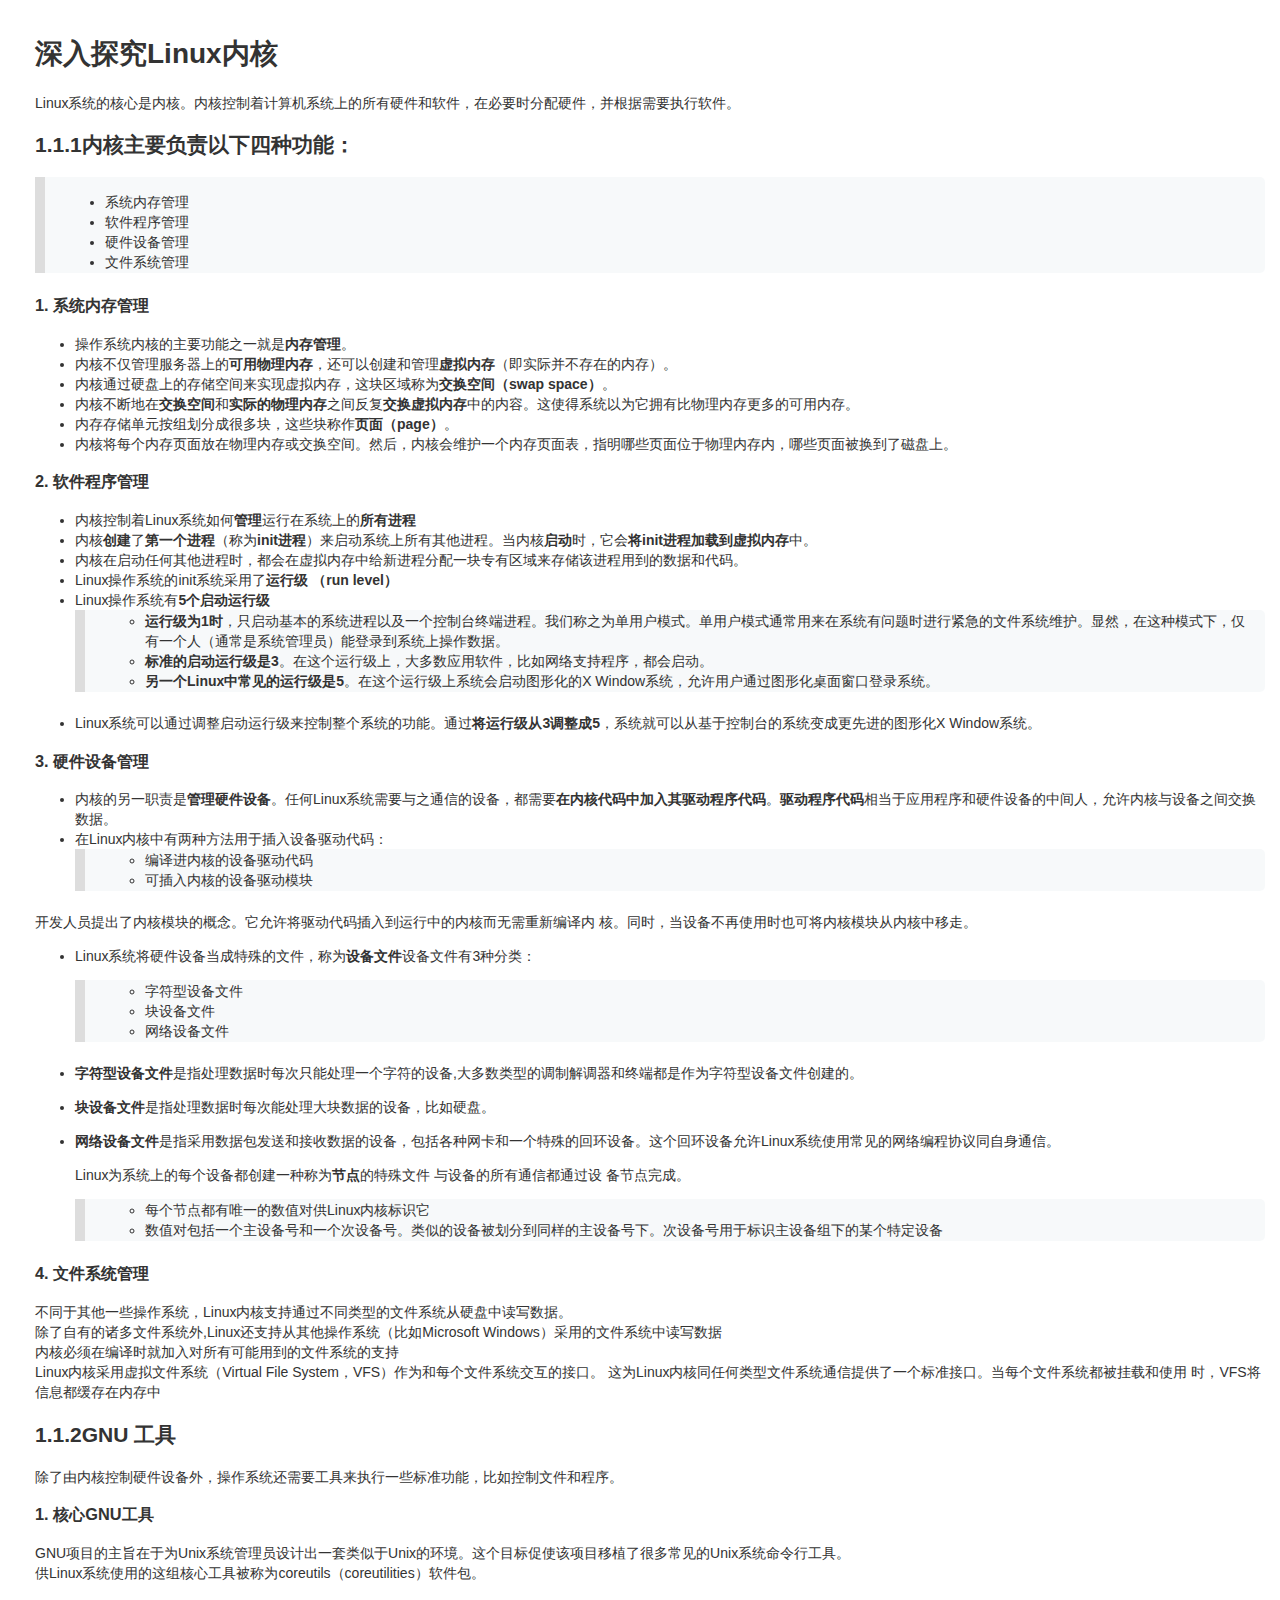
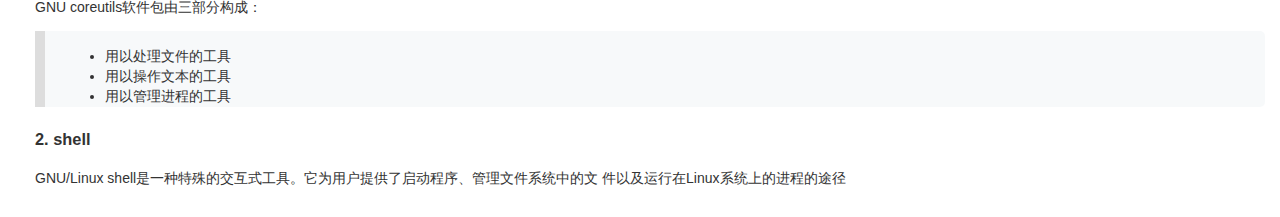
<file: myfirstweb/others/深入理解Linux系统.html>
<!doctype html><html><head>
<meta charset="utf-8">
<title>深入理解Linux系统</title>
<meta http-equiv="X-UA-Compatible" content="IE=edge">
<meta name="viewport" content="width=device-width, initial-scale=1.0">
<style type="text/css">/*! normalize.css v3.0.1 | MIT License | git.io/normalize */

/**
 * 1. Set default font family to sans-serif.
 * 2. Prevent iOS text size adjust after orientation change, without disabling
 *    user zoom.
 */

html {
  font-family: sans-serif; /* 1 */
  -ms-text-size-adjust: 100%; /* 2 */
  -webkit-text-size-adjust: 100%; /* 2 */
}

/**
 * Remove default margin.
 */

body {
  margin: 0;
}

/* HTML5 display definitions
   ========================================================================== */

/**
 * Correct `block` display not defined for any HTML5 element in IE 8/9.
 * Correct `block` display not defined for `details` or `summary` in IE 10/11 and Firefox.
 * Correct `block` display not defined for `main` in IE 11.
 */

article,
aside,
details,
figcaption,
figure,
footer,
header,
hgroup,
main,
nav,
section,
summary {
  display: block;
}

/**
 * 1. Correct `inline-block` display not defined in IE 8/9.
 * 2. Normalize vertical alignment of `progress` in Chrome, Firefox, and Opera.
 */

audio,
canvas,
progress,
video {
  display: inline-block; /* 1 */
  vertical-align: baseline; /* 2 */
}

/**
 * Prevent modern browsers from displaying `audio` without controls.
 * Remove excess height in iOS 5 devices.
 */

audio:not([controls]) {
  display: none;
  height: 0;
}

/**
 * Address `[hidden]` styling not present in IE 8/9/10.
 * Hide the `template` element in IE 8/9/11, Safari, and Firefox < 22.
 */

[hidden],
template {
  display: none;
}

/* Links
   ========================================================================== */

/**
 * Remove the gray background color from active links in IE 10.
 */

a {
  background: transparent;
}

/**
 * Improve readability when focused and also mouse hovered in all browsers.
 */

a:active,
a:hover {
  outline: 0;
}

/* Text-level semantics
   ========================================================================== */

/**
 * Address styling not present in IE 8/9/10/11, Safari, and Chrome.
 */

abbr[title] {
  border-bottom: 1px dotted;
}

/**
 * Address style set to `bolder` in Firefox 4+, Safari, and Chrome.
 */

b,
strong {
  font-weight: bold;
}

/**
 * Address styling not present in Safari and Chrome.
 */

dfn {
  font-style: italic;
}

/**
 * Address variable `h1` font-size and margin within `section` and `article`
 * contexts in Firefox 4+, Safari, and Chrome.
 */

h1 {
  font-size: 2em;
  margin: 0.67em 0;
}

/**
 * Address styling not present in IE 8/9.
 */

mark {
  background: #ff0;
  color: #000;
}

/**
 * Address inconsistent and variable font size in all browsers.
 */

small {
  font-size: 80%;
}

/**
 * Prevent `sub` and `sup` affecting `line-height` in all browsers.
 */

sub,
sup {
  font-size: 75%;
  line-height: 0;
  position: relative;
  vertical-align: baseline;
}

sup {
  top: -0.5em;
}

sub {
  bottom: -0.25em;
}

/* Embedded content
   ========================================================================== */

/**
 * Remove border when inside `a` element in IE 8/9/10.
 */

img {
  border: 0;
}

/**
 * Correct overflow not hidden in IE 9/10/11.
 */

svg:not(:root) {
  overflow: hidden;
}

/* Grouping content
   ========================================================================== */

/**
 * Address margin not present in IE 8/9 and Safari.
 */

figure {
  margin: 1em 40px;
}

/**
 * Address differences between Firefox and other browsers.
 */

hr {
  -moz-box-sizing: content-box;
  box-sizing: content-box;
  height: 0;
}

/**
 * Contain overflow in all browsers.
 */

pre {
  overflow: auto;
}

/**
 * Address odd `em`-unit font size rendering in all browsers.
 */

code,
kbd,
pre,
samp {
  font-family: monospace, monospace;
  font-size: 1em;
}

/* Forms
   ========================================================================== */

/**
 * Known limitation: by default, Chrome and Safari on OS X allow very limited
 * styling of `select`, unless a `border` property is set.
 */

/**
 * 1. Correct color not being inherited.
 *    Known issue: affects color of disabled elements.
 * 2. Correct font properties not being inherited.
 * 3. Address margins set differently in Firefox 4+, Safari, and Chrome.
 */

button,
input,
optgroup,
select,
textarea {
  color: inherit; /* 1 */
  font: inherit; /* 2 */
  margin: 0; /* 3 */
}

/**
 * Address `overflow` set to `hidden` in IE 8/9/10/11.
 */

button {
  overflow: visible;
}

/**
 * Address inconsistent `text-transform` inheritance for `button` and `select`.
 * All other form control elements do not inherit `text-transform` values.
 * Correct `button` style inheritance in Firefox, IE 8/9/10/11, and Opera.
 * Correct `select` style inheritance in Firefox.
 */

button,
select {
  text-transform: none;
}

/**
 * 1. Avoid the WebKit bug in Android 4.0.* where (2) destroys native `audio`
 *    and `video` controls.
 * 2. Correct inability to style clickable `input` types in iOS.
 * 3. Improve usability and consistency of cursor style between image-type
 *    `input` and others.
 */

button,
html input[type="button"], /* 1 */
input[type="reset"],
input[type="submit"] {
  -webkit-appearance: button; /* 2 */
  cursor: pointer; /* 3 */
}

/**
 * Re-set default cursor for disabled elements.
 */

button[disabled],
html input[disabled] {
  cursor: default;
}

/**
 * Remove inner padding and border in Firefox 4+.
 */

button::-moz-focus-inner,
input::-moz-focus-inner {
  border: 0;
  padding: 0;
}

/**
 * Address Firefox 4+ setting `line-height` on `input` using `!important` in
 * the UA stylesheet.
 */

input {
  line-height: normal;
}

/**
 * It's recommended that you don't attempt to style these elements.
 * Firefox's implementation doesn't respect box-sizing, padding, or width.
 *
 * 1. Address box sizing set to `content-box` in IE 8/9/10.
 * 2. Remove excess padding in IE 8/9/10.
 */

input[type="checkbox"],
input[type="radio"] {
  box-sizing: border-box; /* 1 */
  padding: 0; /* 2 */
}

/**
 * Fix the cursor style for Chrome's increment/decrement buttons. For certain
 * `font-size` values of the `input`, it causes the cursor style of the
 * decrement button to change from `default` to `text`.
 */

input[type="number"]::-webkit-inner-spin-button,
input[type="number"]::-webkit-outer-spin-button {
  height: auto;
}

/**
 * 1. Address `appearance` set to `searchfield` in Safari and Chrome.
 * 2. Address `box-sizing` set to `border-box` in Safari and Chrome
 *    (include `-moz` to future-proof).
 */

input[type="search"] {
  -webkit-appearance: textfield; /* 1 */
  -moz-box-sizing: content-box;
  -webkit-box-sizing: content-box; /* 2 */
  box-sizing: content-box;
}

/**
 * Remove inner padding and search cancel button in Safari and Chrome on OS X.
 * Safari (but not Chrome) clips the cancel button when the search input has
 * padding (and `textfield` appearance).
 */

input[type="search"]::-webkit-search-cancel-button,
input[type="search"]::-webkit-search-decoration {
  -webkit-appearance: none;
}

/**
 * Define consistent border, margin, and padding.
 */

fieldset {
  border: 1px solid #c0c0c0;
  margin: 0 2px;
  padding: 0.35em 0.625em 0.75em;
}

/**
 * 1. Correct `color` not being inherited in IE 8/9/10/11.
 * 2. Remove padding so people aren't caught out if they zero out fieldsets.
 */

legend {
  border: 0; /* 1 */
  padding: 0; /* 2 */
}

/**
 * Remove default vertical scrollbar in IE 8/9/10/11.
 */

textarea {
  overflow: auto;
}

/**
 * Don't inherit the `font-weight` (applied by a rule above).
 * NOTE: the default cannot safely be changed in Chrome and Safari on OS X.
 */

optgroup {
  font-weight: bold;
}

/* Tables
   ========================================================================== */

/**
 * Remove most spacing between table cells.
 */

table {
  border-collapse: collapse;
  border-spacing: 0;
}

td,
th {
  padding: 0;
}

/* mscore */
* {
  -webkit-box-sizing: border-box;
  -moz-box-sizing: border-box;
  box-sizing: border-box;
}
*:before,
*:after {
  -webkit-box-sizing: border-box;
  -moz-box-sizing: border-box;
  box-sizing: border-box;
}
html {
  font-size: 62.5%;
  -webkit-tap-highlight-color: rgba(0, 0, 0, 0);
}
body {
  /*font-family: "Helvetica Neue", Helvetica, Arial, sans-serif;*/
  font-family: 'Helvetica Neue', Helvetica, Arial, 'Microsoft Yahei', sans-serif;
  font-size: 14px;
  line-height: 1.42857143;
  color: #333333;
  background-color: #ffffff;
}
input,
button,
select,
textarea {
  font-family: inherit;
  font-size: inherit;
  line-height: inherit;
}
a {
  color: #428bca;
  text-decoration: none;
}
a:hover,
a:focus {
  color: #2a6496;
  text-decoration: underline;
}
a:focus {
  outline: thin dotted;
  outline: 5px auto -webkit-focus-ring-color;
  outline-offset: -2px;
}
figure {
  margin: 0;
}
img {
  vertical-align: middle;
}

/*
Original style from softwaremaniacs.org (c) Ivan Sagalaev <Maniac@SoftwareManiacs.Org>
*/

.hljs {
  display: block;
  overflow-x: auto;
  padding: 0.5em;
  background: #f0f0f0;
  -webkit-text-size-adjust: none;
}

.hljs,
.hljs-subst,
.hljs-tag .hljs-title,
.nginx .hljs-title {
  color: black;
}

.hljs-string,
.hljs-title,
.hljs-constant,
.hljs-parent,
.hljs-tag .hljs-value,
.hljs-rules .hljs-value,
.hljs-preprocessor,
.hljs-pragma,
.haml .hljs-symbol,
.ruby .hljs-symbol,
.ruby .hljs-symbol .hljs-string,
.hljs-template_tag,
.django .hljs-variable,
.smalltalk .hljs-class,
.hljs-addition,
.hljs-flow,
.hljs-stream,
.bash .hljs-variable,
.apache .hljs-tag,
.apache .hljs-cbracket,
.tex .hljs-command,
.tex .hljs-special,
.erlang_repl .hljs-function_or_atom,
.asciidoc .hljs-header,
.markdown .hljs-header,
.coffeescript .hljs-attribute {
  color: #800;
}

.smartquote,
.hljs-comment,
.hljs-annotation,
.diff .hljs-header,
.hljs-chunk,
.asciidoc .hljs-blockquote,
.markdown .hljs-blockquote {
  color: #888;
}

.hljs-number,
.hljs-date,
.hljs-regexp,
.hljs-literal,
.hljs-hexcolor,
.smalltalk .hljs-symbol,
.smalltalk .hljs-char,
.go .hljs-constant,
.hljs-change,
.lasso .hljs-variable,
.makefile .hljs-variable,
.asciidoc .hljs-bullet,
.markdown .hljs-bullet,
.asciidoc .hljs-link_url,
.markdown .hljs-link_url {
  color: #080;
}

.hljs-label,
.hljs-javadoc,
.ruby .hljs-string,
.hljs-decorator,
.hljs-filter .hljs-argument,
.hljs-localvars,
.hljs-array,
.hljs-attr_selector,
.hljs-important,
.hljs-pseudo,
.hljs-pi,
.haml .hljs-bullet,
.hljs-doctype,
.hljs-deletion,
.hljs-envvar,
.hljs-shebang,
.apache .hljs-sqbracket,
.nginx .hljs-built_in,
.tex .hljs-formula,
.erlang_repl .hljs-reserved,
.hljs-prompt,
.asciidoc .hljs-link_label,
.markdown .hljs-link_label,
.vhdl .hljs-attribute,
.clojure .hljs-attribute,
.asciidoc .hljs-attribute,
.lasso .hljs-attribute,
.coffeescript .hljs-property,
.hljs-phony {
  color: #88f;
}

.hljs-keyword,
.hljs-id,
.hljs-title,
.hljs-built_in,
.css .hljs-tag,
.hljs-javadoctag,
.hljs-phpdoc,
.hljs-dartdoc,
.hljs-yardoctag,
.smalltalk .hljs-class,
.hljs-winutils,
.bash .hljs-variable,
.apache .hljs-tag,
.hljs-type,
.hljs-typename,
.tex .hljs-command,
.asciidoc .hljs-strong,
.markdown .hljs-strong,
.hljs-request,
.hljs-status {
  font-weight: bold;
}

.asciidoc .hljs-emphasis,
.markdown .hljs-emphasis {
  font-style: italic;
}

.nginx .hljs-built_in {
  font-weight: normal;
}

.coffeescript .javascript,
.javascript .xml,
.lasso .markup,
.tex .hljs-formula,
.xml .javascript,
.xml .vbscript,
.xml .css,
.xml .hljs-cdata {
  opacity: 0.5;
}
#container {
  padding: 15px;
  margin-left:20px;
}
pre {
  border: 1px solid #ccc;
  border-radius: 4px;
  display: block;
}
pre code {
  white-space: pre-wrap;
}
.hljs,
code {
  font-family: Monaco, Menlo, Consolas, 'Courier New', monospace;
}

pre{
  background-color: #dddddd;
  padding:8px 0px 8px 30px;
  word-wrap: break-word;
}
table tbody tr:nth-child(2n) {
    background: rgba(158,188,226,0.12); 
}
:not(pre) > code {
  padding: 2px 4px;
  font-size: 90%;
  color: #c7254e;
  background-color: #f9f2f4;
  white-space: nowrap;
  border-radius: 4px;
}
th, td {
  border: 1px solid #ccc;
  padding: 6px 12px;
}
blockquote {
    border-left-width: 10px;
    background-color: rgba(102,128,153,0.05);
    border-top-right-radius: 5px;
    border-bottom-right-radius: 5px;
    padding: 1px 20px
}
blockquote.pull-right small:before,blockquote.pull-right .small:before {
    content: ''
}

blockquote.pull-right small:after,blockquote.pull-right .small:after {
    content: '\00A0 \2014'
}

blockquote:before,blockquote:after {
    content: ""
}
blockquote {
    margin: 0 0 1.1em
}
blockquote p {
    margin-bottom: 1.1em;
    font-size: 1em;
    line-height: 1.45
}

blockquote ul:last-child,blockquote ol:last-child {
    margin-bottom: 0
}
blockquote {
    margin: 0 0 21px;
    border-left: 10px solid #dddddd;
}</style></head>
<body marginwidth="0" marginheight="0">
<div id="container"><h1 id="-linux-">深入探究Linux内核</h1>
<p>Linux系统的核心是内核。内核控制着计算机系统上的所有硬件和软件，在必要时分配硬件，并根据需要执行软件。</p>
<h2 id="1-1-1-">1.1.1内核主要负责以下四种功能：</h2>
<blockquote>
<ul>
<li>系统内存管理</li>
<li>软件程序管理</li>
<li>硬件设备管理</li>
<li>文件系统管理  </li>
</ul>
</blockquote>
<h3 id="1-">1. 系统内存管理</h3>
<ul>
<li>操作系统内核的主要功能之一就是<strong>内存管理</strong>。  </li>
<li>内核不仅管理服务器上的<strong>可用物理内存</strong>，还可以创建和管理<strong>虚拟内存</strong>（即实际并不存在的内存）。  </li>
<li>内核通过硬盘上的存储空间来实现虚拟内存，这块区域称为<strong>交换空间（swap space）</strong>。  </li>
<li>内核不断地在<strong>交换空间</strong>和<strong>实际的物理内存</strong>之间反复<strong>交换虚拟内存</strong>中的内容。这使得系统以为它拥有比物理内存更多的可用内存。</li>
<li>内存存储单元按组划分成很多块，这些块称作<strong>页面（page）</strong>。  </li>
<li>内核将每个内存页面放在物理内存或交换空间。然后，内核会维护一个内存页面表，指明哪些页面位于物理内存内，哪些页面被换到了磁盘上。  </li>
</ul>
<h3 id="2-">2.  软件程序管理</h3>
<ul>
<li>内核控制着Linux系统如何<strong>管理</strong>运行在系统上的<strong>所有进程</strong></li>
<li>内核<strong>创建</strong>了<strong>第一个进程</strong>（称为<strong>init进程</strong>）来启动系统上所有其他进程。当内核<strong>启动</strong>时，它会<strong>将init进程加载到虚拟内存</strong>中。  </li>
<li>内核在启动任何其他进程时，都会在虚拟内存中给新进程分配一块专有区域来存储该进程用到的数据和代码。  </li>
<li>Linux操作系统的init系统采用了<strong>运行级 （run level）</strong>  </li>
<li>Linux操作系统有<strong>5个启动运行级</strong>  <blockquote>
<ul>
<li><strong>运行级为1时</strong>，只启动基本的系统进程以及一个控制台终端进程。我们称之为单用户模式。单用户模式通常用来在系统有问题时进行紧急的文件系统维护。显然，在这种模式下，仅有一个人（通常是系统管理员）能登录到系统上操作数据。</li>
<li><strong>标准的启动运行级是3</strong>。在这个运行级上，大多数应用软件，比如网络支持程序，都会启动。  </li>
<li><strong>另一个Linux中常见的运行级是5</strong>。在这个运行级上系统会启动图形化的X Window系统，允许用户通过图形化桌面窗口登录系统。  </li>
</ul>
</blockquote>
</li>
<li>Linux系统可以通过调整启动运行级来控制整个系统的功能。通过<strong>将运行级从3调整成5</strong>，系统就可以从基于控制台的系统变成更先进的图形化X Window系统。  </li>
</ul>
<h3 id="3-">3. 硬件设备管理</h3>
<ul>
<li>内核的另一职责是<strong>管理硬件设备</strong>。任何Linux系统需要与之通信的设备，都需要<strong>在内核代码中加入其驱动程序代码</strong>。<strong>驱动程序代码</strong>相当于应用程序和硬件设备的中间人，允许内核与设备之间交换数据。  </li>
<li>在Linux内核中有两种方法用于插入设备驱动代码：<blockquote>
<ul>
<li>编译进内核的设备驱动代码</li>
<li>可插入内核的设备驱动模块  </li>
</ul>
</blockquote>
</li>
</ul>
<p>开发人员提出了内核模块的概念。它允许将驱动代码插入到运行中的内核而无需重新编译内
核。同时，当设备不再使用时也可将内核模块从内核中移走。  </p>
<ul>
<li><p>Linux系统将硬件设备当成特殊的文件，称为<strong>设备文件</strong>设备文件有3种分类：  </p>
<blockquote>
<ul>
<li>字符型设备文件</li>
<li>块设备文件</li>
<li>网络设备文件    </li>
</ul>
</blockquote>
</li>
<li><p><strong>字符型设备文件</strong>是指处理数据时每次只能处理一个字符的设备,大多数类型的调制解调器和终端都是作为字符型设备文件创建的。  </p>
</li>
<li><strong>块设备文件</strong>是指处理数据时每次能处理大块数据的设备，比如硬盘。  </li>
<li><p><strong>网络设备文件</strong>是指采用数据包发送和接收数据的设备，包括各种网卡和一个特殊的回环设备。这个回环设备允许Linux系统使用常见的网络编程协议同自身通信。 </p>
<p>Linux为系统上的每个设备都创建一种称为<strong>节点</strong>的特殊文件
与设备的所有通信都通过设
备节点完成。  </p>
<blockquote>
<ul>
<li>每个节点都有唯一的数值对供Linux内核标识它</li>
<li>数值对包括一个主设备号和一个次设备号。类似的设备被划分到同样的主设备号下。次设备号用于标识主设备组下的某个特定设备  </li>
</ul>
</blockquote>
</li>
</ul>
<h3 id="4-">4. 文件系统管理</h3>
<p>不同于其他一些操作系统，Linux内核支持通过不同类型的文件系统从硬盘中读写数据。<br>除了自有的诸多文件系统外,Linux还支持从其他操作系统（比如Microsoft Windows）采用的文件系统中读写数据<br>内核必须在编译时就加入对所有可能用到的文件系统的支持<br>Linux内核采用虚拟文件系统（Virtual File System，VFS）作为和每个文件系统交互的接口。
这为Linux内核同任何类型文件系统通信提供了一个标准接口。当每个文件系统都被挂载和使用
时，VFS将信息都缓存在内存中</p>
<h2 id="1-1-2gnu-">1.1.2GNU 工具</h2>
<p>除了由内核控制硬件设备外，操作系统还需要工具来执行一些标准功能，比如控制文件和程序。</p>
<h3 id="1-gnu-">1. 核心GNU工具</h3>
<p>GNU项目的主旨在于为Unix系统管理员设计出一套类似于Unix的环境。这个目标促使该项目移植了很多常见的Unix系统命令行工具。<br>供Linux系统使用的这组核心工具被称为coreutils（coreutilities）软件包。 </p>
<p>GNU coreutils软件包由三部分构成：  </p>
<blockquote>
<ul>
<li>用以处理文件的工具</li>
<li>用以操作文本的工具</li>
<li>用以管理进程的工具 </li>
</ul>
</blockquote>
<h3 id="2-shell">2. shell</h3>
<p>GNU/Linux shell是一种特殊的交互式工具。它为用户提供了启动程序、管理文件系统中的文
件以及运行在Linux系统上的进程的途径</p>
</div>
</body></html>
</file>
<file: myfirstweb/others/clean.css>
/** 清除内外边距 **/
html,body,h1,h2,h3,h4,h5,h6,hr,p,blockquote,/* structural elements 结构元素 */
dl,dt,dd,ul,ol,li,/* list elements 列表元素 */
pre, /* text formatting elements 文本格式元素 */
from,fieldset,legend,button,input,textarea,/* form elements 表单元素 */
th,td {padding:0;margin:0}/* table elements 表格元素 */
/** 设置默认字体 **/
html,body,button,input,select,textarea {font: 14px/1.5 tahoma, \5b8b\4f53, sans-serif}/* for ie */
html, body, button, input, textarea {font-size: 14px;}/* 默认字体 14px */
input,textarea {outline: none;}/* 去除点击时的外边框 */
small { font-size: 12px; } /* 小于 12px 的中文很难阅读, 让 small 正常化  小 大 超大  */
large { font-size: 16px; }
upLarge { font-size: 18px; }
h1,h2,h3,h4,h5,h6 {font-size: 100%;font-weight: normal;}
i,s {font-style: normal;} /* 去除小标签 默认样式 */
code, kbd, pre, samp {font-family: courier new, courier, monospace;} /* 统一等宽字体 */
ul, ol, li {list-style: none;}/* 重置列表元素 */
/** 重置文本格式元素 **/
a {text-decoration: none;}
a,a:hover,a:visited {color:#000;}
sup {vertical-align: text-top;}/* 重置, 减少对行高的影响 */
sub {vertical-align: text-bottom;}
/** 重置表单元素 **/
legend{color:#000;}/* for ie6 */
fieldset,img {border:none}/* img 搭车：让链接里的 img 无边框 */
button,input,select,textarea{font-size: 100%;}/* 使得表单元素在 ie 下能继承字体大小 */
/* 注：optgroup 无法扶正 */
/** 重置表格元素 **/
table{border-collapse: collapse; border-spacing: 0;}
/** 重置 HTML5 元素 **/
article, aside, details, figcaption, figure, footer,header, hgroup, menu, nav, section,
summary, time, mark, audio, video{display: block;margin: 0;padding: 0;}
/** 其他 **/
.clearfix::after,.clearfix::before{content:".";line-height:0;height:0;display:block;visibility:hidden;clear:both;}
section,div{box-sizing: border-box;}/* content-box(default):border padding计算在盒子 width之内  border-box:border padding 不计算做盒子的width*/
</file>
<file: myfirstweb/others/index.css>
.clearfix::after{
	content: '';
	display: block;
	clear: both;
}
.header{
	line-height:30px;
	background-position: top;
	background-attachment: fixed;
}
body{

	background-image: url("../image/005.jpg");
background-size: 100%;
}
a{
	font-size: 1em;
}
.submeum a{
	display: block;
} 
div input{
	width: 300px;
height: 30px;
box-sizing: border-box;
font-size: 1em;
}
.header .topnav>li:hover
{
color: white;
background-color: #336699;
}
.header .topnav>li
{
	background-color: #ffffff;
	position:relative;
	float: left;
	width: 20%;
	text-align: center;
	font-size:2em;
	color: blue;
}
.header .topnav>li .submeum {
	text-align: center;
	box-shadow: 0px 200px 100px lightblue;
	border-top: 0px;
	background-color: #e3e4e5;
	box-sizing: border-box;
	/*不生成盒子*/
	display: none;
}

.header .topnav>li:hover .submeum{
	display: block;
	/*生成盒子*/
}
 #box{
 	position: relative;
 	width:300px;
 	 margin:50px auto;
 	 }
.foot{
	position: absolute;
	width: 100%;
	bottom: 0;
	background-color: #ffffff;
	height: 20px;
	text-align: center;
}
</file>
<file: myfirstweb/others/book_public.css>
body{
	background-image: url('../image/bgimg.jpg');
	background-size: 100%;
}
div ul li{
	font-size: 2em;
}
div ul li:hover{
color: red;
cursor: pointer;
}
.p1,.p2,.p3,.p4{
	display: none;
}
.empty{
	font-size: 2em;
color: white;
}
.hidden{
	height: 650px;
	overflow: hidden;
}
.lfloat{
	float:left;
	width: 200px;
	height: 100%;
}
.rfloat{
width: auto;
height: auto;
overflow: hidden;
}
.left_box{
	background-image: url('../image/left_box_1.jpg');
	background-size: 100%;
}
.right_box{
	background:rgba(0,0,0,0.5);
/*	background-image: url('image/right_box_1.jpg');
*/	background-size: 100%;
}
</file>
<file: myfirstweb/others/search.css>
/*清除浮动*/
.clearfix::after{
	content: '';
	display: block;
	clear: both;
}
#box{
	text-align: center;
	top: 25%;
 	position: relative;
 	width:400px;
 	 margin:0 auto;
 	 }
/*logo的设置*/
#box .fox{
margin: 0 auto;
width: 50%;
margin-bottom: 10px;
}
/*包含搜索框和图标的盒子*/

 /*搜索框样式*/
#box #search_text{
	width: 400px;
height: 40px;
box-sizing: border-box;
font-size: 1em;
}
/*搜索的图标设置*/
#box #search{
 	height: 30px;
	position: absolute;
    bottom: 5px;
    right: 5px;
     }
</file>
<file: myfirstweb/others/public.css>
/*.foot{
	width: 100%;
	background-position: bottom;
	background-color: #336699;
	height: 20px;
	text-align: center;
}*/
/*导航栏*/
/*.head{
	width: 100%;
	top: 0;
	position: fixed;
	background-color: #336699;
	height: 20px;
	text-align: center
}*/
</file>
